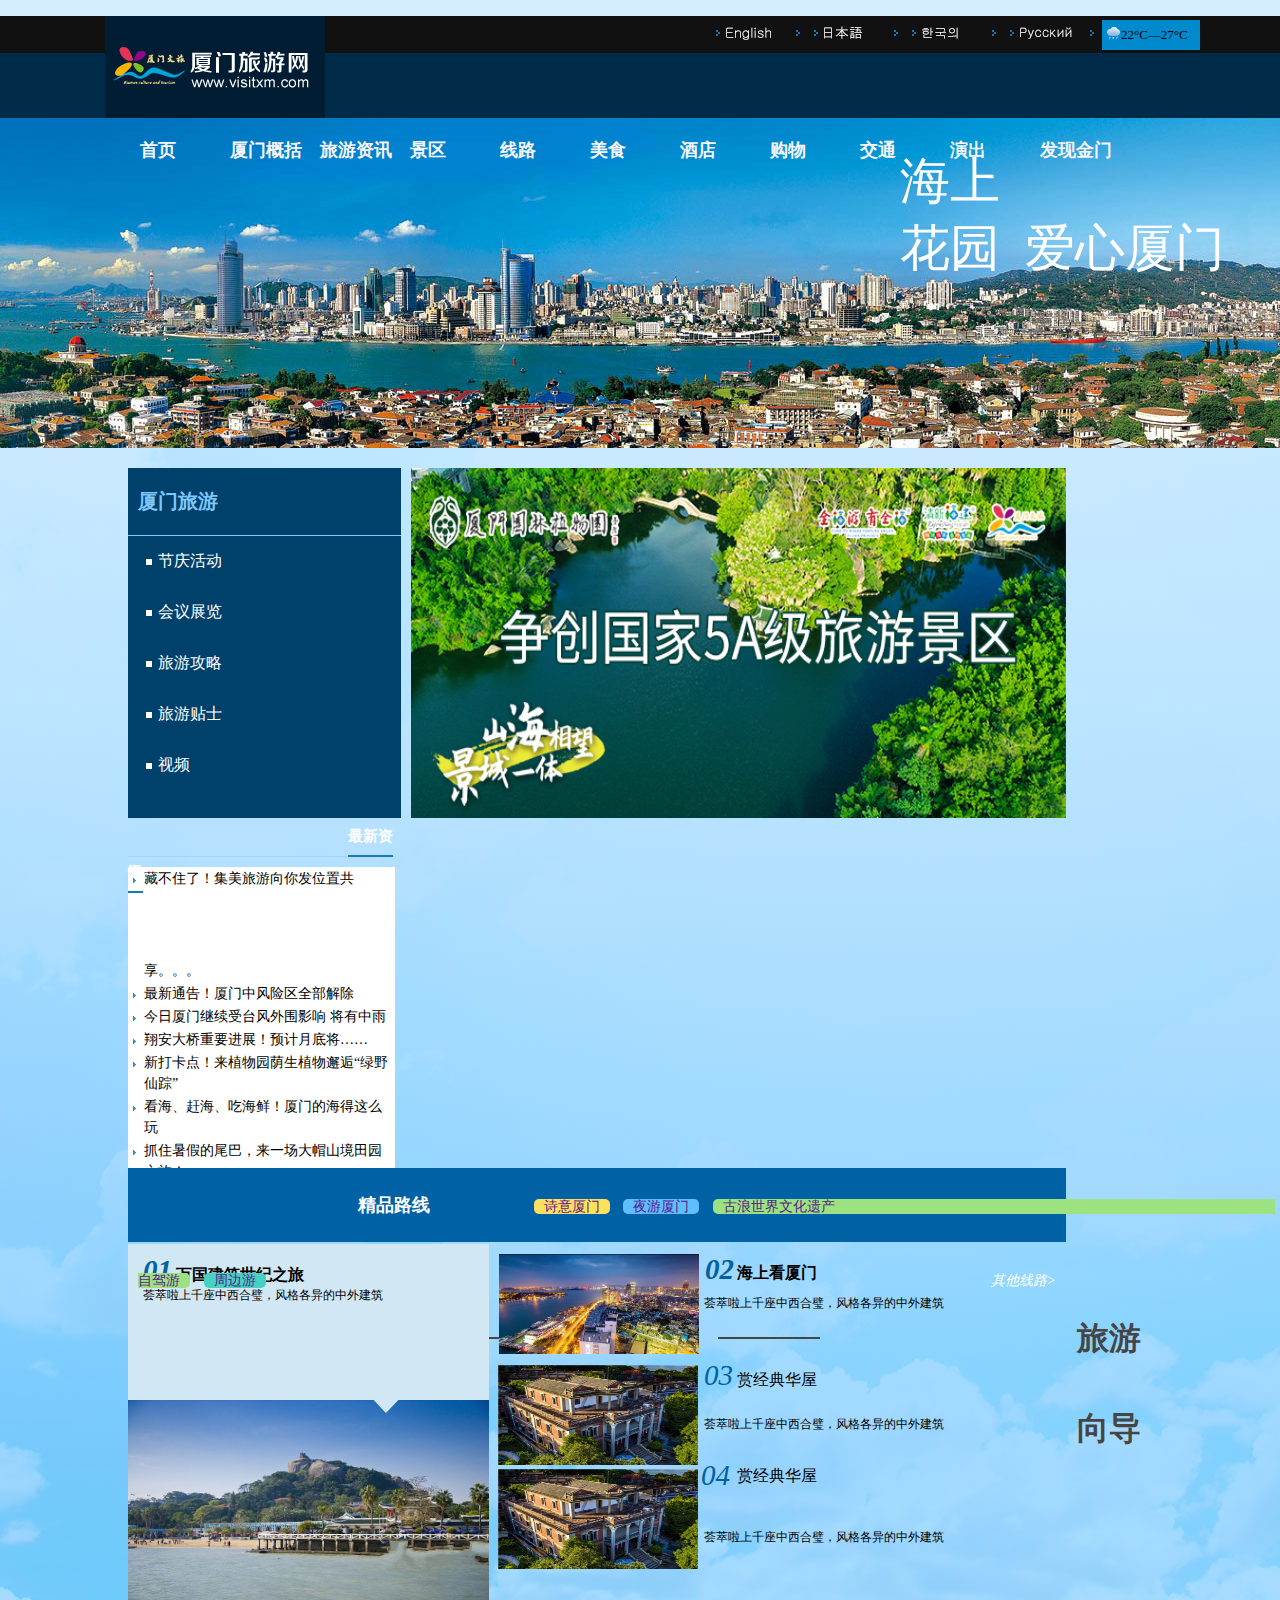
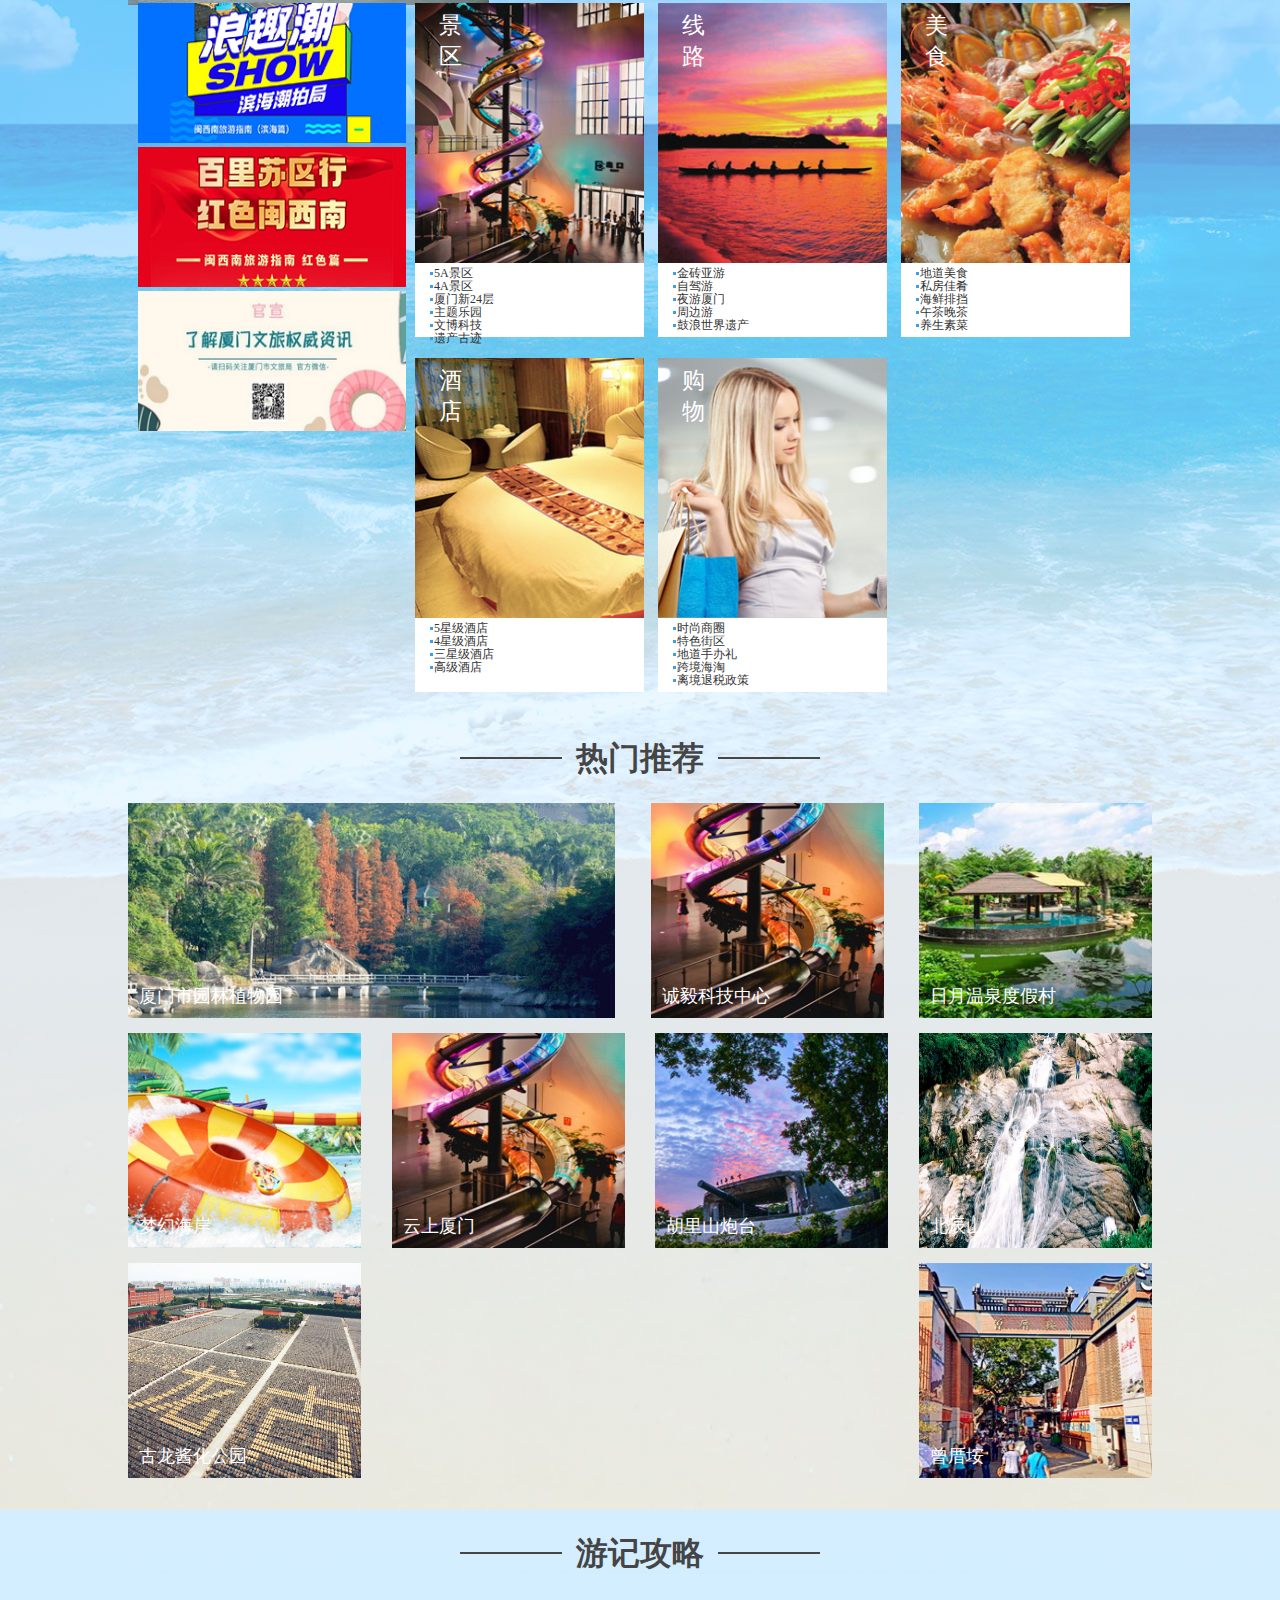
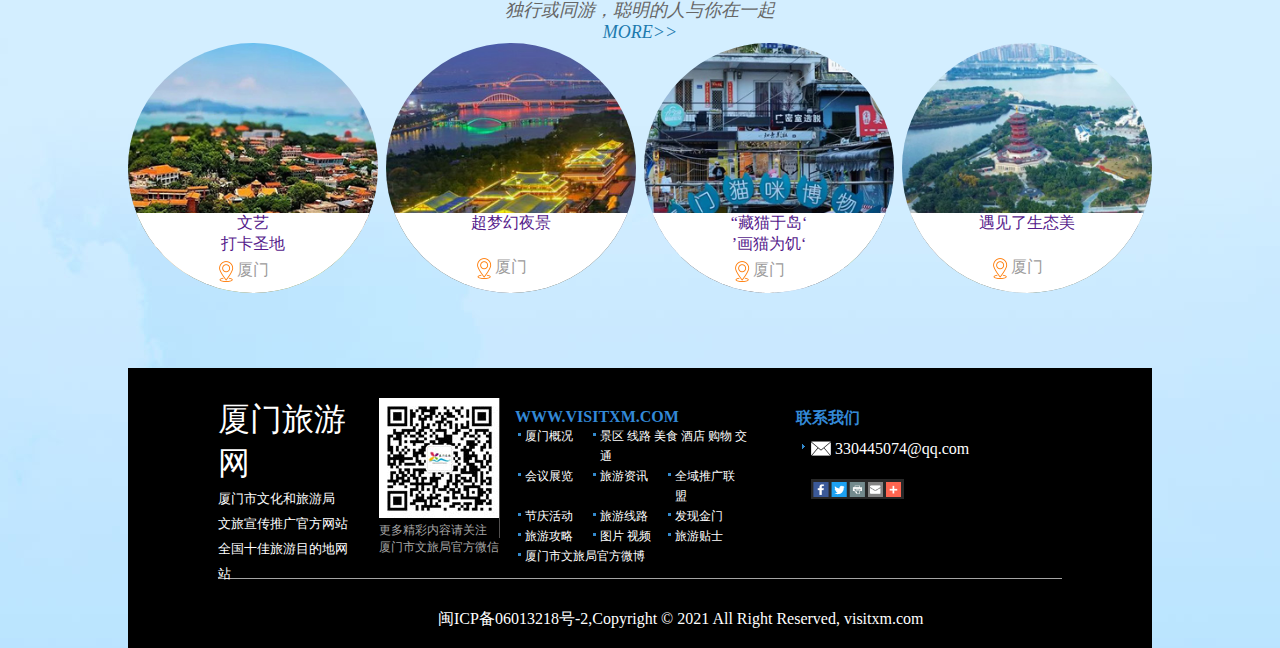
<file: index.html>
<!DOCTYPE html>
<html lang="en">
<head>
    <meta charset="UTF-8">
    <meta http-equiv="X-UA-Compatible" content="IE=edge">
    <meta name="viewport" content="width=device-width, initial-scale=1.0">
    <title>厦门旅游网{内测版}</title>
    <link rel="stylesheet" href="./css/index.css"> 
    <link rel="stylesheet" href="./css/底部.css">
</head>
<body>
 <!-- 头部部分 -->
 <div class="header">
  <img src="./img/logo.png" alt="">
    <!-- 语言部分 -->
  <div class="Language">
    <ul>
      <li></li>
      <li></li>
      <li></li>
      <li></li>
      <li> <img src="./img/b8.png" alt="" width="15px" height="15px">22°C—27°C </li>
    </ul>
  </div>
  <!-- 导航栏部分 -->
  <div class="nav">
    <ul>
      <li><a href="">首页</a></li>
      <li><a href="厦门概述.html">厦门概括</a></li>
      <li><a href="旅游资讯.html">旅游资讯</a></li>
      <li><a href="景区.html">景区</a></li>
      <li><a href="线路.html">线路</a></li>
      <li><a href="./美食.html">美食</a></li>
      <li><a href="./酒店.html">酒店</a></li>
      <li><a href="">购物</a></li>
      <li><a href="">交通</a></li>
      <li><a href="">演出</a></li>
      <li><a href="">发现金门</a></li>
    </ul> 
  </div>
 <!-- 导航下的图片 -->
  <div class="xia">
    <p>海上花园&nbsp;&nbsp;爱心厦门</p>
  </div>
 </div>
 <!-- 第二部分  -->
  <div class="arae">
    <!-- 第二部最上面的 -->
    <div class="araeone"> 
      <!-- 第二部最上面的 左边-->
      <div class="arae1">
        <h3>厦门旅游</h3>
        <ul>
          <li>节庆活动</li>
          <li>会议展览</li>
          <li>旅游攻略</li>
          <li>旅游贴士</li>
          <li>视频</li>
        </ul>
      </div>
      <!-- 第二部最上面的 中间 -->
      <div class="arae2">
      </div>
      <!-- 第二部最上面的 右边 -->
      <div class="arae3">
      <div class="zi">
        <span class="zui">最新资讯</span>
        <span class="geng">
         更多资讯
        </span>
      </div>
      <!-- 第二小部分 -->
      <ul>
        <li><a href="">藏不住了！集美旅游向你发位置共享。。。</a></li>
        <li><a href="">最新通告！厦门中风险区全部解除</a></li>
        <li><a href="">今日厦门继续受台风外围影响 将有中雨</a></li>
        <li><a href="">翔安大桥重要进展！预计月底将……</a></li>
        <li><a href="">新打卡点！来植物园荫生植物邂逅“绿野仙踪”</a></li>
        <li><a href="">看海、赶海、吃海鲜！厦门的海得这么玩</a></li>
        <li><a href="">抓住暑假的尾巴，来一场大帽山境田园之旅！</a></li>
        <li><a href="">同安新城河滩公园将全面开放</a></li>
      </ul>
      </div>
    </div>
    <!-- 第三部分 -->
    <div class="products">
      <!-- 第三部分 左边 -->
     <div class="products1">
      <!-- 左边第一部分 -->
      <div class="hint"> 
       <span class="ing"> <a href="">精品路线</a></span>
     <span class="jing"> <a href="">诗意厦门</a></span>
     <span class="jing"> <a href="">夜游厦门</a></span>
      <span class="jing"> <a href="">古浪世界文化遗产<a><span> 
     <span class="jing"> <a href="">自驾游</a></span>
     <span class="jing"> <a href="">周边游</a></span>
     <span class="p2"> <a href="">其他线路></a></span>
    </div>
    <!-- 左边第二部分 -->
    <div class="xiamian">
      <!-- 第一 -->
      <div class="xianmiam1">
       <p class="p1">
        <em>01</em>
        万国建筑世纪之旅
       </p>
       <p class="p2"> 荟萃啦上千座中西合璧，风格各异的中外建筑</p>
      </div>
      <!-- 第二 -->
    <div class="xianmiam2">
      <img src="./img/26.png" alt="" > 
    </div>
   </div>
   <!-- 第三 -->
   <div class="width">
    <img src="./img/27.jpg" alt="" width="200px" height="100px" class="p6">
  </div>
  <div class="width2">
    <p class="p9">
     <em>02</em>
     海上看厦门
    </p>
    <p class="p10"> 荟萃啦上千座中西合璧，风格各异的中外建筑</p>
    <!--  -->
      <img src="./img/28.jpg" alt="" width="200px" height="100px" class="p11">
    </div>
      <p class="p12">
       <em>03</em>
       赏经典华屋
      </p>
      <p class="p13">荟萃啦上千座中西合璧，风格各异的中外建筑 </p>
      <!--  -->
      <img src="./img/28.jpg" alt="" width="200px" height="100px" class="p16">
      <p class="p17">
        <em>04</em>
        赏经典华屋
       </p>
       <p class="p18">荟萃啦上千座中西合璧，风格各异的中外建筑 </p> 
   <!--  -->
    </div>
     <!-- 第三部分 右边 -->
     <div class="productstwo">
      <img src="./img/30.jpg" alt="" height="140px" width="268px">
      <img src="./img/31.jpg" alt="" height="140px" width="268px">
      <img src="./img/32.jpg" alt="" height="140px" width="268px">
     </div>
    </div>
    <!-- 第三部分 -->
    <div class="top3">
      <h1 class="trave">旅游向导</h1>
      <div class="jingqu">
        <div class="item">
          <span>景区</span>
          <img src="./img/40.jpg" alt="">
          <ul>
            <li>5A景区</li>
            <li>4A景区</li>
            <li>厦门新24层</li>
            <li>主题乐园</li>
            <li>文博科技</li>
            <li>遗产古迹</li>
          </ul>
        </div>
          <div class="item">
            <span>线路</span>
            <img src="./img/46.jpg" alt="">
            <ul>
              <li>金砖亚游</li>
              <li>自驾游</li>
              <li>夜游厦门</li>
              <li>周边游</li>
              <li>鼓浪世界遗产</li>
             
            </ul>
          </div>
          <div class="item">
            <span>美食</span>
            <img src="./img/47.jpg" alt="">
            <ul>
              <li>地道美食</li>
              <li>私房佳肴</li>
              <li>海鲜排挡</li>
              <li>午茶晚茶</li>
              <li>养生素菜</li>
            </ul>
          </div>
          <div class="item">
            <span>酒店</span>
            <img src="./img/48.jpg" alt="">
            <ul>
              <li>5星级酒店</li>
              <li>4星级酒店</li>
              <li>三星级酒店</li>
              <li></li>
              <li>高级酒店</li>
            </ul>
          </div>
            <div class="item">
            <span>购物</span>
            <img src="./img/49.jpg" alt="">
            <ul>
              <li>时尚商圈</li>
              <li>特色街区</li>
              <li>地道手办礼</li>
              <li>跨境海淘</li>
              <li>离境退税政策</li>
            </ul>
          </div>
          </div> 
       <!--  -->
            <div class="top5">
              <h1 class="trave">热门推荐</h1>
              <ul class="top5-5">
                <li>
                  <img src="./img/59.jpg" alt="">
                  <span>厦门市园林植物园</span>
                </li>
                <li>
                  <img src="./img/50.jpg" alt="">
                  <span>诚毅科技中心</span>
                </li>
                <li>
                  <img src="./img/51.jpg" alt="">
                  <span>日月温泉度假村</span>
                </li>
                <li>
                  <img src="./img/52.jpg" alt="">
                  <span>梦幻海岸</span>
                </li>
                <li>
                  <img src="./img/50.jpg" alt="">
                  <span>云上厦门</span>
                </li>
                <li>
                  <img src="./img/54.jpg" alt="">
                  <span>胡里山炮台</span>
                </li>
                <li>
                  <img src="./img/61.jpg" alt="">
                  <span>北辰山</span>
                </li>
                <li>
                  <img src="./img/720e5bcb-6148-4c22-b4f7-d801190098d2.jpg" alt="">
                  <span>古龙酱化公园</span>
                </li>
                <li>
                  <img src="./img/z3d.jpg" alt="">
                  <span>曾厝垵</span>
                </li>
              </ul>
            </div>
            <!--  -->
            <div class="top6">
              <h1 class="trave">游记攻略</h1>
              <p>
                独行或同游，聪明的人与你在一起<br>
                <a href="">MORE>></a>
              </p>
              <div class="box">
                <div class="p50">
                <img src="./img/strategy_p36.jpg" alt="">
                <div class="p51">
                  <a href="">文艺<br> 打卡圣地</a>
                  <div class="card">
                    厦门
                  </div>
                </div>
              </div>
              <div class="p50">
                <img src="./img/strategy_p12.jpg" alt="">
                <div class="p51">
                  <a href="">超梦幻夜景</a><br><br>
                  <div class="card">
                    厦门
                  </div>
                </div>
              </div>
              <div class="p50">
                <img src="./img/strategy_p37.jpg" alt="">
                <div class="p51">
                  <a href="">“藏猫于岛‘<br>
                    ’画猫为饥‘
                  </a>
                  <div class="card">
                    厦门
                  </div>
                </div>
              </div>
              <div class="p50">
                <img src="./img/strategy_p38.jpg" alt="">
                <div class="p51">
                  <a href="">遇见了生态美</a><br><br>
                  <div class="card">
                    厦门
                  </div>
                </div>
              </div>
            </div>
            </div>

            <!-- 底部部分 -->
            <div class="font">
            <!-- 底上 -->
            <div class="fonttop">
              <!-- 左边 -->
              <div class="fonttop1">
                <div class="fonttop1-1">
                  <h1>厦门旅游网</h1>
                  <p>厦门市文化和旅游局</p>
                  <p>文旅宣传推广官方网站</p>
                  <p>全国十佳旅游目的地网站</p>
                </div>
                <div class="fonttop1-2">
                  <img src="./img/qrcode.jpg" alt="">
                  <p>更多精彩内容请关注</p>
                  <p>厦门市文旅局官方微信</p>
                </div>
              </div>
              <!-- 中间 -->
              <div class="fonttop2">
                <h3>WWW.VISITXM.COM</h3>
                <ul>
                  <li>厦门概况</li>
               <li>景区 线路 美食 酒店 购物 交通</li>
               <li>会议展览</li>
               <li>旅游资讯</li>
               <li>全域推广联盟</li>
               <li>节庆活动</li>
               <li>旅游线路</li>
               <li>发现金门</li>
               <li>旅游攻略</li>
               <li>图片 视频</li>
               <li>旅游贴士</li>
               <li>厦门市文旅局官方微博</li>
              </ul>
               
              </div>
              <!-- 右边 -->
              <div class="fonttop3">
                <h3>联系我们</h3>
                <ul>
                  <li><img src="./img/ico_mail.png" alt="" >330445074@qq.com</li>
                  <li><img src="./img/100.png" alt=""></li>
                </ul>
              </div>
            </div>
            <!-- 下面 -->
                <p><span>闽ICP备06013218号-2,Copyright © 2021 All Right  Reserved, visitxm.com</span></p>
            </div>
            
</body>
</html>
</file>
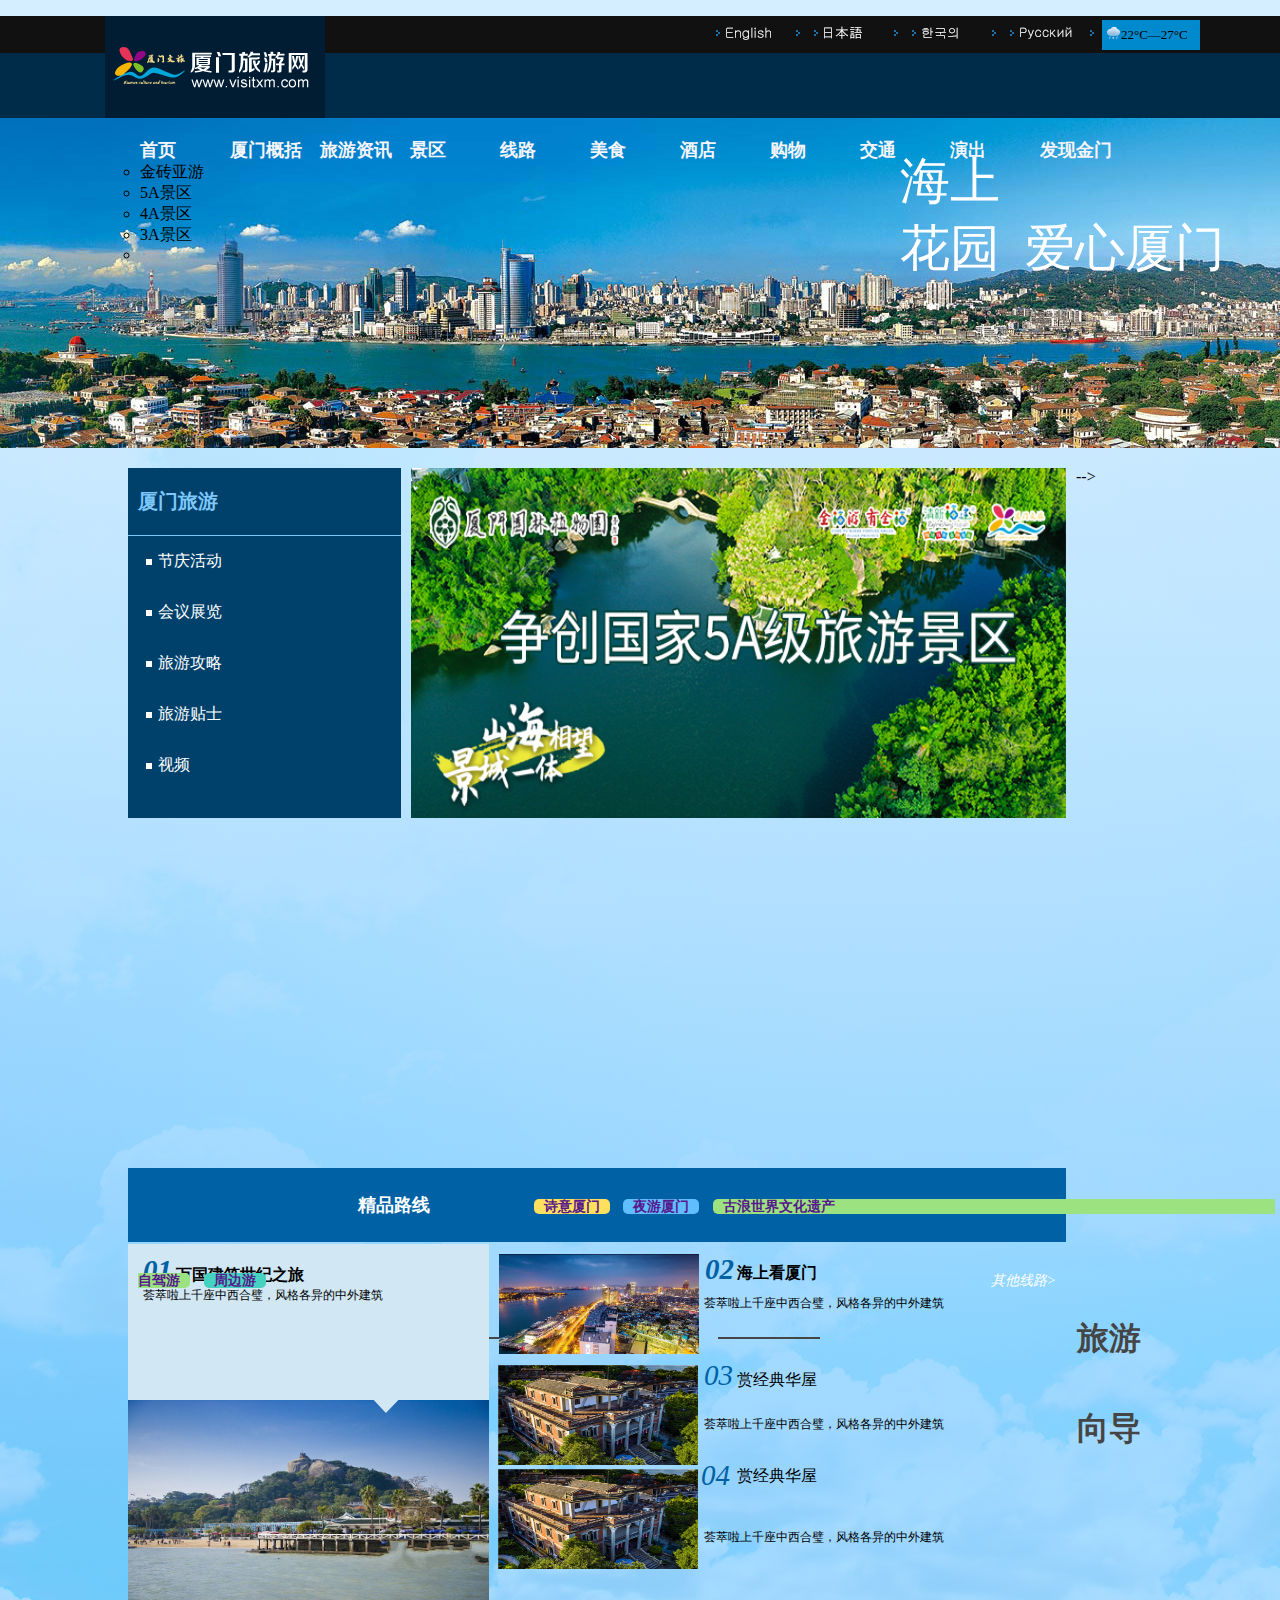
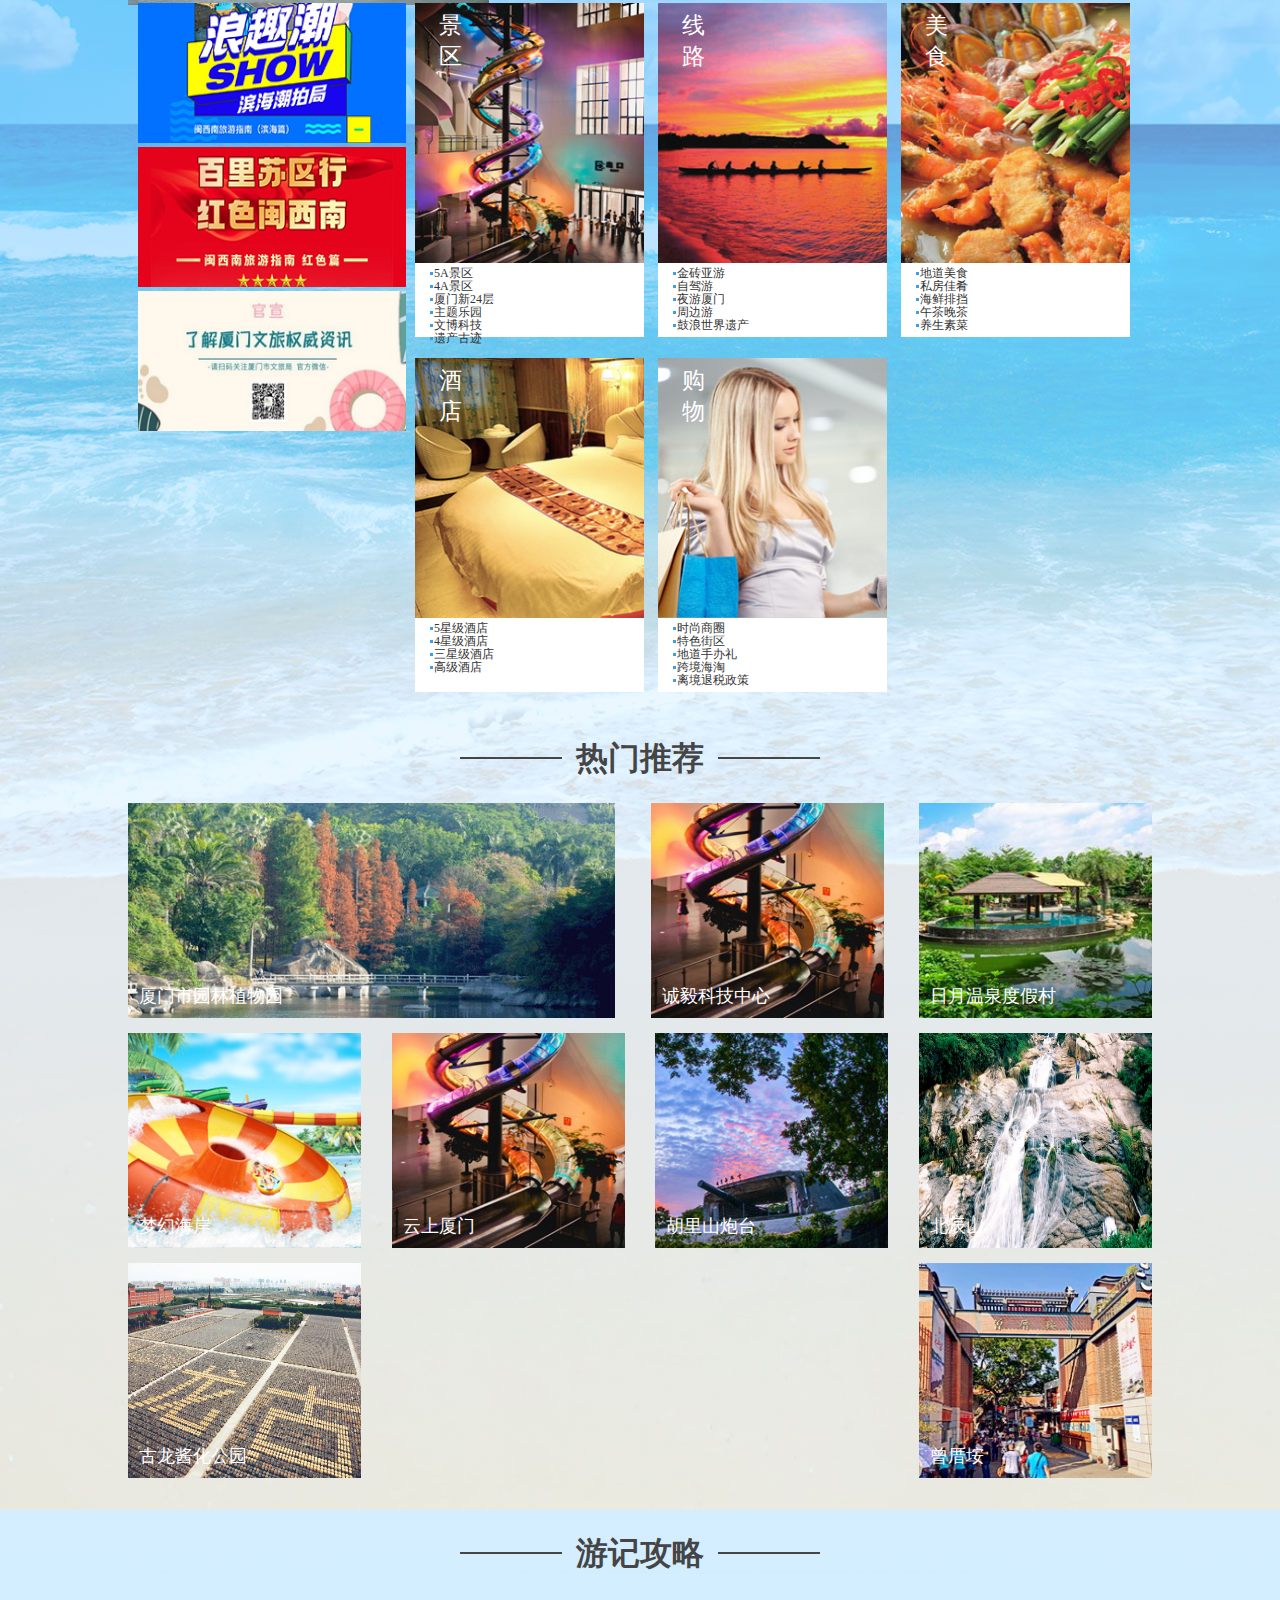
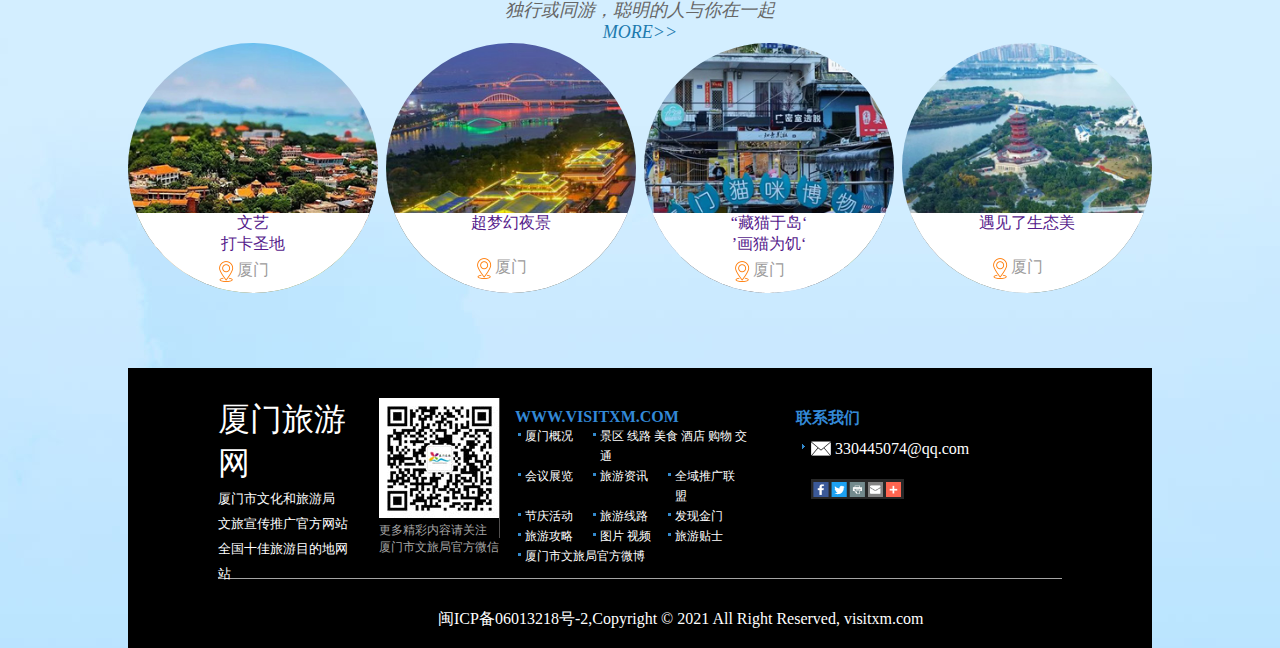
<file: 1.html>
<!DOCTYPE html>
<html lang="en">
<head>
    <meta charset="UTF-8">
    <meta http-equiv="X-UA-Compatible" content="IE=edge">
    <meta name="viewport" content="width=device-width, initial-scale=1.0">
    <title>厦门旅游网{内测版}</title>
    <link rel="stylesheet" href="./css/1.css"> 
    <link rel="stylesheet" href="./css/底部.css">
</head>
<body>
 <!-- 头部部分 -->
 <div class="header">
  <img src="./img/logo.png" alt="">
    <!-- 语言部分 -->
  <div class="Language">
    <ul>
      <li></li>
      <li></li>
      <li></li>
      <li></li>
      <li> <img src="./img/b8.png" alt="" width="15px" height="15px">22°C—27°C </li>
    </ul>
  </div>
  <!-- 导航栏部分 -->
  <div class="nav">
    <ul>
      <li><a href="">首页</a>
        <ul class="list-1">
            <li>金砖亚游</li>
            <li>5A景区</li>
            <li>4A景区</li>
            <li>3A景区</li>
            <li></li>
        </ul>
    </li>
      <li><a href="厦门概述.html">厦门概括</a></li>
      <li><a href="旅游资讯.html">旅游资讯</a></li>
      <li><a href="">景区</a></li>
      <li><a href="">线路</a></li>
      <li><a href="">美食</a></li>
      <li><a href="">酒店</a></li>
      <li><a href="">购物</a></li>
      <li><a href="">交通</a></li>
      <li><a href="">演出</a></li>
      <li><a href="">发现金门</a></li>
    </ul> 
  </div>
 <!-- 导航下的图片 -->
  <div class="xia">
    <p>海上花园&nbsp;&nbsp;爱心厦门</p>
  </div>
 </div>
 <!-- 第二部分  -->
  <div class="arae">
    <!-- 第二部最上面的 -->
    <div class="araeone"> 
      <!-- 第二部最上面的 左边-->
      <div class="arae1">
        <h3>厦门旅游</h3>
        <ul>
          <li>节庆活动</li>
          <li>会议展览</li>
          <li>旅游攻略</li>
          <li>旅游贴士</li>
          <li>视频</li>
        </ul>
      </div>
      <!-- 第二部最上面的 中间 -->
      <div class="arae2">
      </div>
      <!-- 第二部最上面的 右边 -->
      <div class="arae3">
      <!-- <div class="zi">
        <span class="zui">最新资讯</span>
        <span class="geng">
         更多资讯
        </span>
      </div>
      <!-- 第二小部分 -->
      <!-- <ul>
        <li><a href="">藏不住了！集美旅游向你发位置共享。。。</a></li>
        <li><a href="">最新通告！厦门中风险区全部解除</a></li>
        <li><a href="">今日厦门继续受台风外围影响 将有中雨</a></li>
        <li><a href="">翔安大桥重要进展！预计月底将……</a></li>
        <li><a href="">新打卡点！来植物园荫生植物邂逅“绿野仙踪”</a></li>
        <li><a href="">看海、赶海、吃海鲜！厦门的海得这么玩</a></li>
        <li><a href="">抓住暑假的尾巴，来一场大帽山境田园之旅！</a></li>
        <li><a href="">同安新城河滩公园将全面开放</a></li>
      </ul> -->
      </div> -->
    </div>
    <!-- 第三部分 -->
    <div class="products">
      <!-- 第三部分 左边 -->
     <div class="products1">
      <!-- 左边第一部分 -->
      <div class="hint"> 
       <span class="ing"> <a href="">精品路线</a></span>
     <span class="jing"> <a href="">诗意厦门</a></span>
     <span class="jing"> <a href="">夜游厦门</a></span>
      <span class="jing"> <a href="">古浪世界文化遗产<a><span> 
     <span class="jing"> <a href="">自驾游</a></span>
     <span class="jing"> <a href="">周边游</a></span>
     <span class="p2"> <a href="">其他线路></a></span>
    </div>
    <!-- 左边第二部分 -->
    <div class="xiamian">
      <!-- 第一 -->
      <div class="xianmiam1">
       <p class="p1">
        <em>01</em>
        万国建筑世纪之旅
       </p>
       <p class="p2"> 荟萃啦上千座中西合璧，风格各异的中外建筑</p>
      </div>
      <!-- 第二 -->
    <div class="xianmiam2">
      <img src="./img/26.png" alt="" > 
    </div>
   </div>
   <!-- 第三 -->
   <div class="width">
    <img src="./img/27.jpg" alt="" width="200px" height="100px" class="p6">
  </div>
  <div class="width2">
    <p class="p9">
     <em>02</em>
     海上看厦门
    </p>
    <p class="p10"> 荟萃啦上千座中西合璧，风格各异的中外建筑</p>
    <!--  -->
      <img src="./img/28.jpg" alt="" width="200px" height="100px" class="p11">
    </div>
      <p class="p12">
       <em>03</em>
       赏经典华屋
      </p>
      <p class="p13">荟萃啦上千座中西合璧，风格各异的中外建筑 </p>
      <!--  -->
      <img src="./img/28.jpg" alt="" width="200px" height="100px" class="p16">
      <p class="p17">
        <em>04</em>
        赏经典华屋
       </p>
       <p class="p18">荟萃啦上千座中西合璧，风格各异的中外建筑 </p> 
   <!--  -->
    </div>
     <!-- 第三部分 右边 -->
     <div class="productstwo">
      <img src="./img/30.jpg" alt="" height="140px" width="268px">
      <img src="./img/31.jpg" alt="" height="140px" width="268px">
      <img src="./img/32.jpg" alt="" height="140px" width="268px">
     </div>
    </div>
    <!-- 第三部分 -->
    <div class="top3">
      <h1 class="trave">旅游向导</h1>
      <div class="jingqu">
        <div class="item">
          <span>景区</span>
          <img src="./img/40.jpg" alt="">
          <ul>
            <li>5A景区</li>
            <li>4A景区</li>
            <li>厦门新24层</li>
            <li>主题乐园</li>
            <li>文博科技</li>
            <li>遗产古迹</li>
          </ul>
        </div>
          <div class="item">
            <span>线路</span>
            <img src="./img/46.jpg" alt="">
            <ul>
              <li>金砖亚游</li>
              <li>自驾游</li>
              <li>夜游厦门</li>
              <li>周边游</li>
              <li>鼓浪世界遗产</li>
             
            </ul>
          </div>
          <div class="item">
            <span>美食</span>
            <img src="./img/47.jpg" alt="">
            <ul>
              <li>地道美食</li>
              <li>私房佳肴</li>
              <li>海鲜排挡</li>
              <li>午茶晚茶</li>
              <li>养生素菜</li>
            </ul>
          </div>
          <div class="item">
            <span>酒店</span>
            <img src="./img/48.jpg" alt="">
            <ul>
              <li>5星级酒店</li>
              <li>4星级酒店</li>
              <li>三星级酒店</li>
              <li></li>
              <li>高级酒店</li>
            </ul>
          </div>
            <div class="item">
            <span>购物</span>
            <img src="./img/49.jpg" alt="">
            <ul>
              <li>时尚商圈</li>
              <li>特色街区</li>
              <li>地道手办礼</li>
              <li>跨境海淘</li>
              <li>离境退税政策</li>
            </ul>
          </div>
          </div> 
       <!--  -->
            <div class="top5">
              <h1 class="trave">热门推荐</h1>
              <ul class="top5-5">
                <li>
                  <img src="./img/59.jpg" alt="">
                  <span>厦门市园林植物园</span>
                </li>
                <li>
                  <img src="./img/50.jpg" alt="">
                  <span>诚毅科技中心</span>
                </li>
                <li>
                  <img src="./img/51.jpg" alt="">
                  <span>日月温泉度假村</span>
                </li>
                <li>
                  <img src="./img/52.jpg" alt="">
                  <span>梦幻海岸</span>
                </li>
                <li>
                  <img src="./img/50.jpg" alt="">
                  <span>云上厦门</span>
                </li>
                <li>
                  <img src="./img/54.jpg" alt="">
                  <span>胡里山炮台</span>
                </li>
                <li>
                  <img src="./img/61.jpg" alt="">
                  <span>北辰山</span>
                </li>
                <li>
                  <img src="./img/720e5bcb-6148-4c22-b4f7-d801190098d2.jpg" alt="">
                  <span>古龙酱化公园</span>
                </li>
                <li>
                  <img src="./img/z3d.jpg" alt="">
                  <span>曾厝垵</span>
                </li>
              </ul>
            </div>
            <!--  -->
            <div class="top6">
              <h1 class="trave">游记攻略</h1>
              <p>
                独行或同游，聪明的人与你在一起<br>
                <a href="">MORE>></a>
              </p>
              <div class="box">
                <div class="p50">
                <img src="./img/strategy_p36.jpg" alt="">
                <div class="p51">
                  <a href="">文艺<br> 打卡圣地</a>
                  <div class="card">
                    厦门
                  </div>
                </div>
              </div>
              <div class="p50">
                <img src="./img/strategy_p12.jpg" alt="">
                <div class="p51">
                  <a href="">超梦幻夜景</a><br><br>
                  <div class="card">
                    厦门
                  </div>
                </div>
              </div>
              <div class="p50">
                <img src="./img/strategy_p37.jpg" alt="">
                <div class="p51">
                  <a href="">“藏猫于岛‘<br>
                    ’画猫为饥‘
                  </a>
                  <div class="card">
                    厦门
                  </div>
                </div>
              </div>
              <div class="p50">
                <img src="./img/strategy_p38.jpg" alt="">
                <div class="p51">
                  <a href="">遇见了生态美</a><br><br>
                  <div class="card">
                    厦门
                  </div>
                </div>
              </div>
            </div>
            </div>

            <!-- 底部部分 -->
            <div class="font">
            <!-- 底上 -->
            <div class="fonttop">
              <!-- 左边 -->
              <div class="fonttop1">
                <div class="fonttop1-1">
                  <h1>厦门旅游网</h1>
                  <p>厦门市文化和旅游局</p>
                  <p>文旅宣传推广官方网站</p>
                  <p>全国十佳旅游目的地网站</p>
                </div>
                <div class="fonttop1-2">
                  <img src="./img/qrcode.jpg" alt="">
                  <p>更多精彩内容请关注</p>
                  <p>厦门市文旅局官方微信</p>
                </div>
              </div>
              <!-- 中间 -->
              <div class="fonttop2">
                <h3>WWW.VISITXM.COM</h3>
                <ul>
                  <li>厦门概况</li>
               <li>景区 线路 美食 酒店 购物 交通</li>
               <li>会议展览</li>
               <li>旅游资讯</li>
               <li>全域推广联盟</li>
               <li>节庆活动</li>
               <li>旅游线路</li>
               <li>发现金门</li>
               <li>旅游攻略</li>
               <li>图片 视频</li>
               <li>旅游贴士</li>
               <li>厦门市文旅局官方微博</li>
              </ul>
               
              </div>
              <!-- 右边 -->
              <div class="fonttop3">
                <h3>联系我们</h3>
                <ul>
                  <li><img src="./img/ico_mail.png" alt="" >330445074@qq.com</li>
                  <li><img src="./img/100.png" alt=""></li>
                </ul>
              </div>
            </div>
            <!-- 下面 -->
                <p><span>闽ICP备06013218号-2,Copyright © 2021 All Right  Reserved, visitxm.com</span></p>
            </div>
            
</body>
</html>
</file>
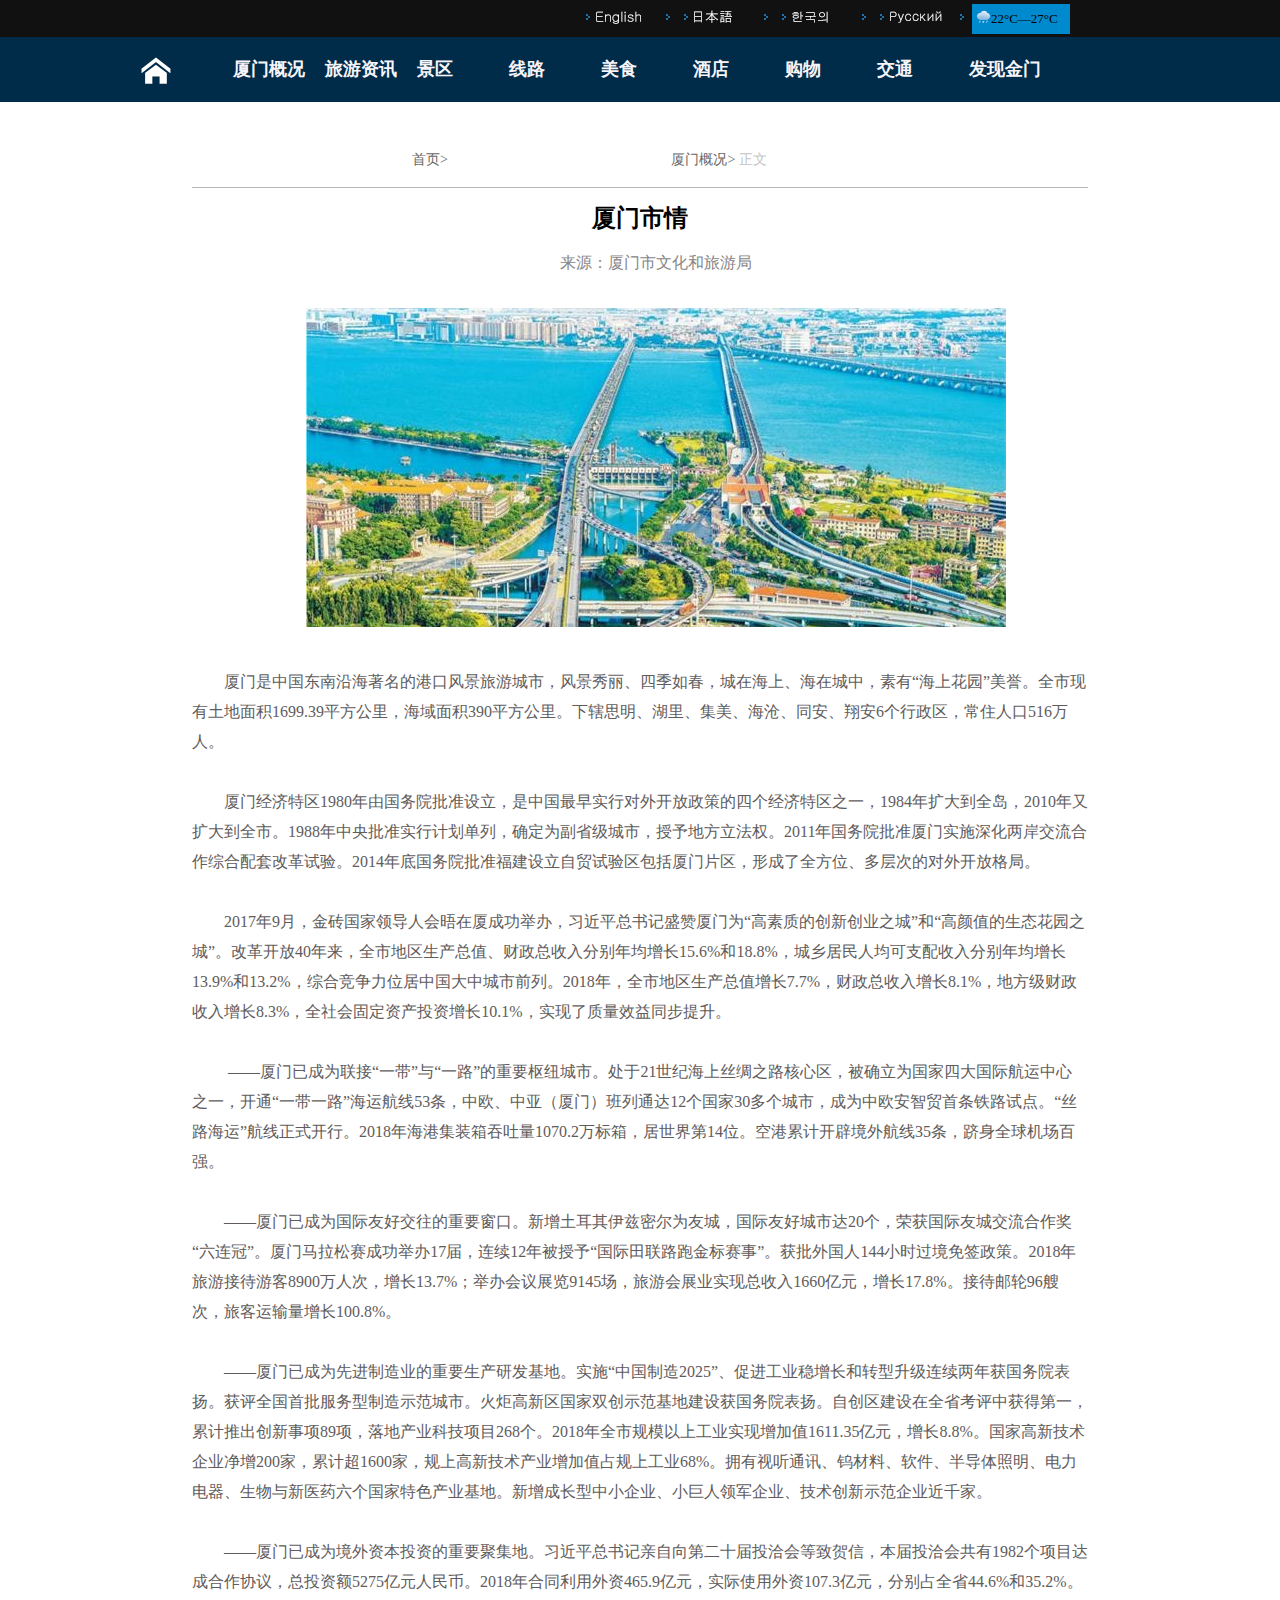
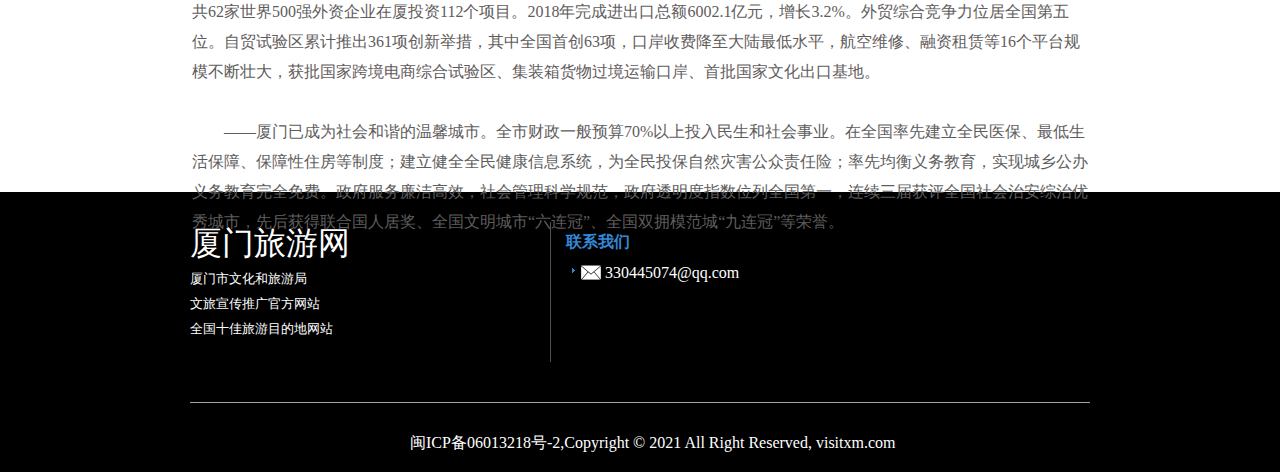
<file: 厦门概述.html>
<!DOCTYPE html>
<html lang="en">
<head>
    <meta charset="UTF-8">
    <meta http-equiv="X-UA-Compatible" content="IE=edge">
    <meta name="viewport" content="width=device-width, initial-scale=1.0">
    <title>Document</title>
    <link rel="stylesheet" href="./css/概括.css">
</head>
<body>
   <!-- 头部部分 -->
 <div class="header">
      <!-- 语言部分 -->
    <div class="Language">
      <ul>
        <li></li>
        <li></li>
        <li></li>
        <li></li>
        <li> <img src="./img/b8.png" alt="" width="15px" height="15px">22°C—27°C </li>
      </ul>
    </div>
    <!-- 导航栏部分 -->
    <div class="nav">
      <ul>
        <li><a href="index.html"><img src="./img/home.png" alt=""></a></li>
        <li><a href="厦门概述.html">厦门概况</a></li>
        <li><a href="旅游资讯.html">旅游资讯</a></li>
        <li><a href="./景区.html">景区</a></li>
        <li><a href="./线路.html">线路</a></li>
        <li><a href="./美食.html">美食</a></li>
        <li><a href="./酒店.html">酒店</a></li>
        <li><a href="购物.html">购物</a></li>
        <li><a href="">交通</a></li>
        <li><a href="">发现金门</a></li>
      </ul> 
    </div>
    <div class="top2">
        <div class="p24">
            <span>首页></span>
            <span>厦门概况></span>
            正文
        </div>
        <div class="wen">
            <h1>厦门市情</h1>
            <p class="lai">来源：厦门市文化和旅游局</p>
            <p class="img"><img src="./img/xndf.jpg" alt=""></p>
            <p>   厦门是中国东南沿海著名的港口风景旅游城市，风景秀丽、四季如春，城在海上、海在城中，素有“海上花园”美誉。全市现有土地面积1699.39平方公里，海域面积390平方公里。下辖思明、湖里、集美、海沧、同安、翔安6个行政区，常住人口516万人。</p>
            <p>  厦门经济特区1980年由国务院批准设立，是中国最早实行对外开放政策的四个经济特区之一，1984年扩大到全岛，2010年又扩大到全市。1988年中央批准实行计划单列，确定为副省级城市，授予地方立法权。2011年国务院批准厦门实施深化两岸交流合作综合配套改革试验。2014年底国务院批准福建设立自贸试验区包括厦门片区，形成了全方位、多层次的对外开放格局。
            </p>
            <p>  2017年9月，金砖国家领导人会晤在厦成功举办，习近平总书记盛赞厦门为“高素质的创新创业之城”和“高颜值的生态花园之城”。改革开放40年来，全市地区生产总值、财政总收入分别年均增长15.6%和18.8%，城乡居民人均可支配收入分别年均增长13.9%和13.2%，综合竞争力位居中国大中城市前列。2018年，全市地区生产总值增长7.7%，财政总收入增长8.1%，地方级财政收入增长8.3%，全社会固定资产投资增长10.1%，实现了质量效益同步提升。</p>
            <p>    ——厦门已成为联接“一带”与“一路”的重要枢纽城市。处于21世纪海上丝绸之路核心区，被确立为国家四大国际航运中心之一，开通“一带一路”海运航线53条，中欧、中亚（厦门）班列通达12个国家30多个城市，成为中欧安智贸首条铁路试点。“丝路海运”航线正式开行。2018年海港集装箱吞吐量1070.2万标箱，居世界第14位。空港累计开辟境外航线35条，跻身全球机场百强。</p>
            <p> ——厦门已成为国际友好交往的重要窗口。新增土耳其伊兹密尔为友城，国际友好城市达20个，荣获国际友城交流合作奖“六连冠”。厦门马拉松赛成功举办17届，连续12年被授予“国际田联路跑金标赛事”。获批外国人144小时过境免签政策。2018年旅游接待游客8900万人次，增长13.7%；举办会议展览9145场，旅游会展业实现总收入1660亿元，增长17.8%。接待邮轮96艘次，旅客运输量增长100.8%。</p>
            <p>
                ——厦门已成为先进制造业的重要生产研发基地。实施“中国制造2025”、促进工业稳增长和转型升级连续两年获国务院表扬。获评全国首批服务型制造示范城市。火炬高新区国家双创示范基地建设获国务院表扬。自创区建设在全省考评中获得第一，累计推出创新事项89项，落地产业科技项目268个。2018年全市规模以上工业实现增加值1611.35亿元，增长8.8%。国家高新技术企业净增200家，累计超1600家，规上高新技术产业增加值占规上工业68%。拥有视听通讯、钨材料、软件、半导体照明、电力电器、生物与新医药六个国家特色产业基地。新增成长型中小企业、小巨人领军企业、技术创新示范企业近千家。</p>
                <p>
                    ——厦门已成为境外资本投资的重要聚集地。习近平总书记亲自向第二十届投洽会等致贺信，本届投洽会共有1982个项目达成合作协议，总投资额5275亿元人民币。2018年合同利用外资465.9亿元，实际使用外资107.3亿元，分别占全省44.6%和35.2%。共62家世界500强外资企业在厦投资112个项目。2018年完成进出口总额6002.1亿元，增长3.2%。外贸综合竞争力位居全国第五位。自贸试验区累计推出361项创新举措，其中全国首创63项，口岸收费降至大陆最低水平，航空维修、融资租赁等16个平台规模不断壮大，获批国家跨境电商综合试验区、集装箱货物过境运输口岸、首批国家文化出口基地。</p>
                    <p>
                        ——厦门已成为社会和谐的温馨城市。全市财政一般预算70%以上投入民生和社会事业。在全国率先建立全民医保、最低生活保障、保障性住房等制度；建立健全全民健康信息系统，为全民投保自然灾害公众责任险；率先均衡义务教育，实现城乡公办义务教育完全免费。政府服务廉洁高效，社会管理科学规范，政府透明度指数位列全国第一，连续三届获评全国社会治安综治优秀城市，先后获得联合国人居奖、全国文明城市“六连冠”、全国双拥模范城“九连冠”等荣誉。</p>
        </div>
    </div>
    <!-- 底部部分 -->
    <div class="font">
        <!-- 底上 -->
        <div class="fonttop">
          <!-- 左边 -->
          <div class="fonttop1">
            <div class="fonttop1-1">
              <h1>厦门旅游网</h1>
              <p>厦门市文化和旅游局</p>
              <p>文旅宣传推广官方网站</p>
              <p>全国十佳旅游目的地网站</p>
            </div>
            <div class="fonttop1-2">
            
            </div>
          </div>
         
          <div class="fonttop3">
            <h3>联系我们</h3>
            <ul>
              <li><img src="./img/ico_mail.png" alt="" >330445074@qq.com</li>
             
            </ul>
          </div>
        </div>
        <!-- 下面 -->
            <p><span>闽ICP备06013218号-2,Copyright © 2021 All Right  Reserved, visitxm.com</span></p>
        </div>
</body>
</html>
</file>
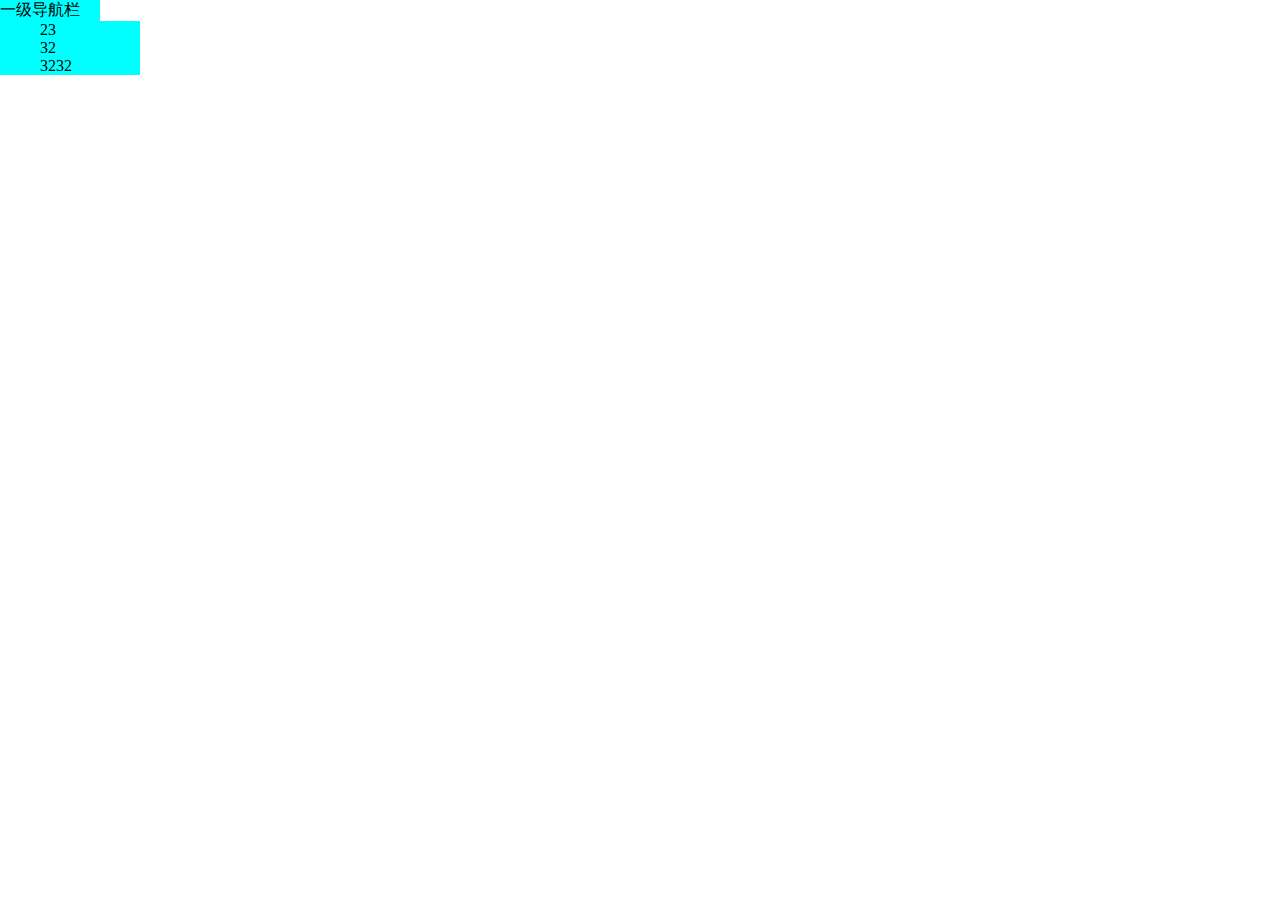
<file: 导航栏.html>
<!DOCTYPE html>
<html lang="en">
<head>
    <meta charset="UTF-8">
    <meta http-equiv="X-UA-Compatible" content="IE=edge">
    <meta name="viewport" content="width=device-width, initial-scale=1.0">
    <title>Document</title>
    <style>
        *{
            margin: 0;
            padding: 0;
        }
       .list li{
        list-style: none;
       }
       .list>li{
        background-color: aqua;
        width: 100px;
       }
       .list li ul{
        display: none;
       }
       .list li:hover ul{
        display: block;
       }
.list li ul>li:hover{
    text-indent: 1px;
}
.list li ul>li{
    background-color: aqua;
   width: 100px;
   margin-left: 40px;
}
    </style>
</head>
<body>
    <ul class="list">
        <li>一级导航栏
            <ul>
                <li>23</li>
                <li>32</li>
                <li>3232</li>
            </ul>
        </li>
        
    </ul>
</body>
</html>
</file>
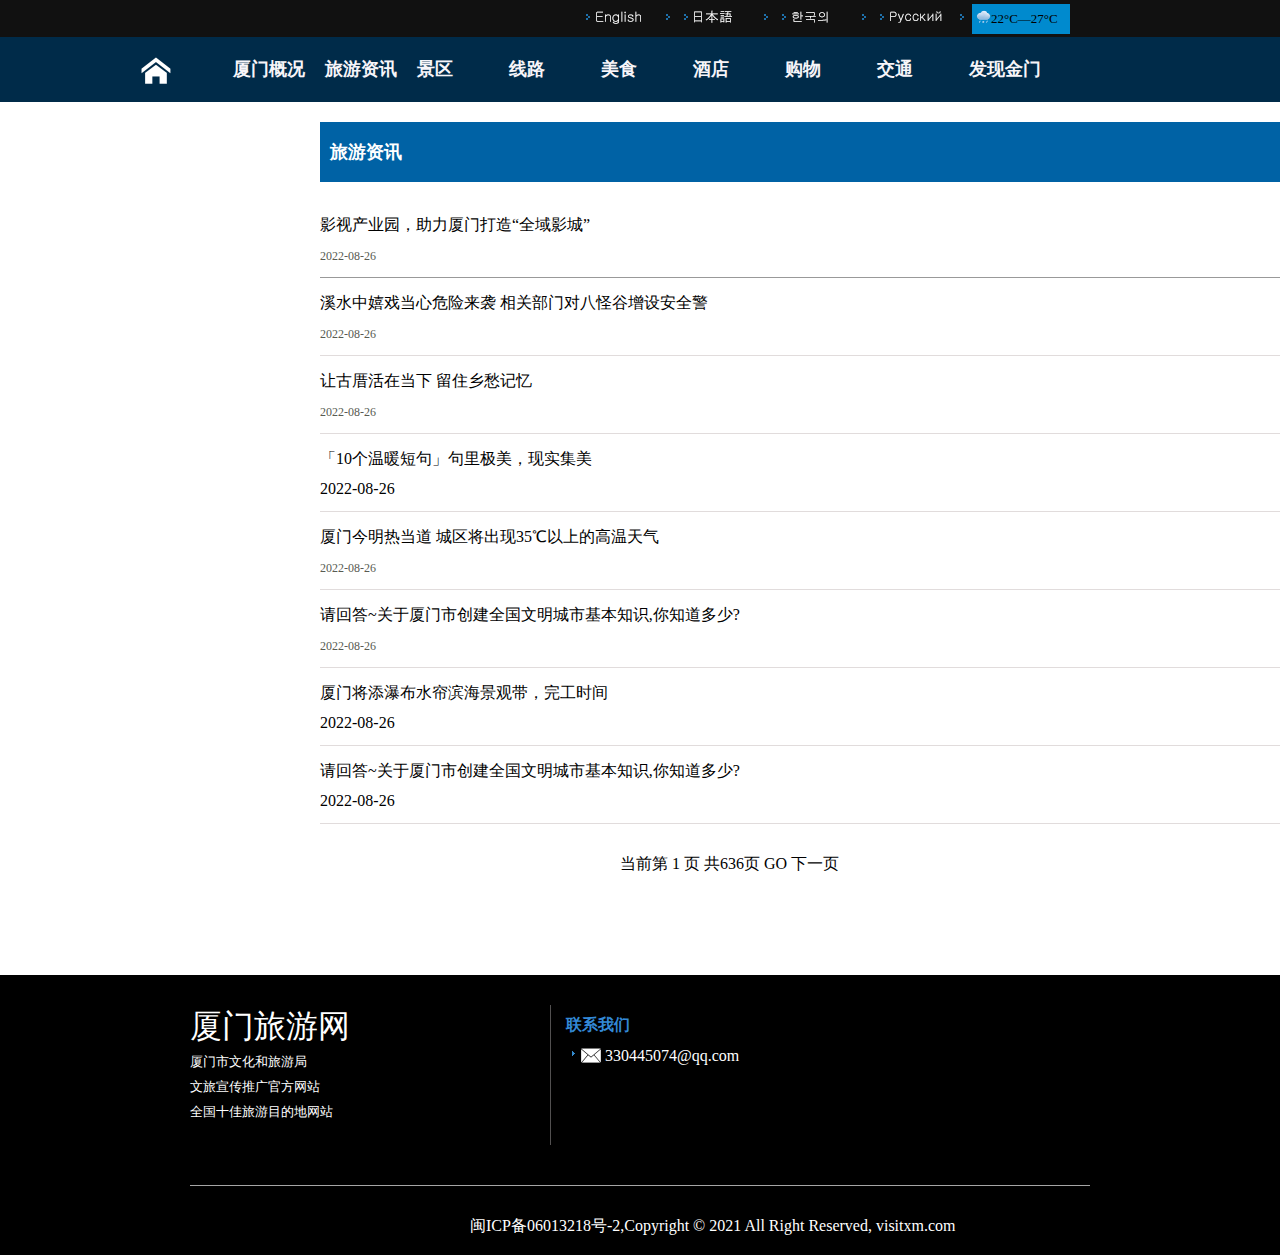
<file: 旅游资讯.html>
<!DOCTYPE html>
<html lang="en">
<head>
    <meta charset="UTF-8">
    <meta http-equiv="X-UA-Compatible" content="IE=edge">
    <meta name="viewport" content="width=device-width, initial-scale=1.0">
    <title>Document</title>
    <link rel="stylesheet" href="./css/旅游资讯.css">
</head>
<body>
    <!-- 头部部分 -->
 <div class="header">
    <!-- 语言部分 -->
  <div class="Language">
    <ul>
      <li></li>
      <li></li>
      <li></li>
      <li></li>
      <li> <img src="./img/b8.png" alt="" width="15px" height="15px">22°C—27°C </li>
    </ul>
  </div>
  <!-- 导航栏部分 -->
  <div class="nav">
    <ul>
      <li><a href="index.html"><img src="./img/home.png" alt=""></a></li>
      <li><a href="厦门概述.html">厦门概况</a></li>
      <li><a href="旅游资讯.html">旅游资讯</a></li>
      <li><a href="景区.html">景区</a></li>
      <li><a href="线路.html">线路</a></li>
      <li><a href="美食.html">美食</a></li>
      <li><a href="酒店.html">酒店</a></li>
      <li><a href="购物.html">购物</a></li>
      <li><a href="">交通</a></li>
      <li><a href="">发现金门</a></li>
    </ul> 
  </div>
  <div class="top2">
    <div class="top2-1">
        <p>旅游资讯</p><br>
        <p>影视产业园，助力厦门打造“全域影城”<br><span>2022-08-26</span></p>
        <p>溪水中嬉戏当心危险来袭 相关部门对八怪谷增设安全警<br><span>2022-08-26</span></p>
        <p>让古厝活在当下 留住乡愁记忆<br><span>2022-08-26 </span></p>
        <p>「10个温暖短句」句里极美，现实集美<br><span></span>2022-08-26</p>
        <p>厦门今明热当道 城区将出现35℃以上的高温天气<br><span>2022-08-26 </span></p>
        <p>请回答~关于厦门市创建全国文明城市基本知识,你知道多少?<br><span>2022-08-26 </span></p>
        <p>厦门将添瀑布水帘滨海景观带，完工时间<br>2022-08-26</p>
        <p>请回答~关于厦门市创建全国文明城市基本知识,你知道多少?<br>2022-08-26</p>
        <p> 当前第 1 页   共636页 GO 
          下一页</p>
    </div>
    <!-- 底部部分 -->
    <div class="font">
      <!-- 底上 -->
      <div class="fonttop">
        <!-- 左边 -->
        <div class="fonttop1">
          <div class="fonttop1-1">
            <h1>厦门旅游网</h1>
            <p>厦门市文化和旅游局</p>
            <p>文旅宣传推广官方网站</p>
            <p>全国十佳旅游目的地网站</p>
          </div>
          <div class="fonttop1-2">
          
          </div>
        </div>
       
        <div class="fonttop3">
          <h3>联系我们</h3>
          <ul>
            <li><img src="./img/ico_mail.png" alt="" >330445074@qq.com</li>
           
          </ul>
        </div>
      </div>
      <!-- 下面 -->
          <p id="p60"><span>闽ICP备06013218号-2,Copyright © 2021 All Right  Reserved, visitxm.com</span></p>
      </div>
  </div>
</body>
</html>
</file>
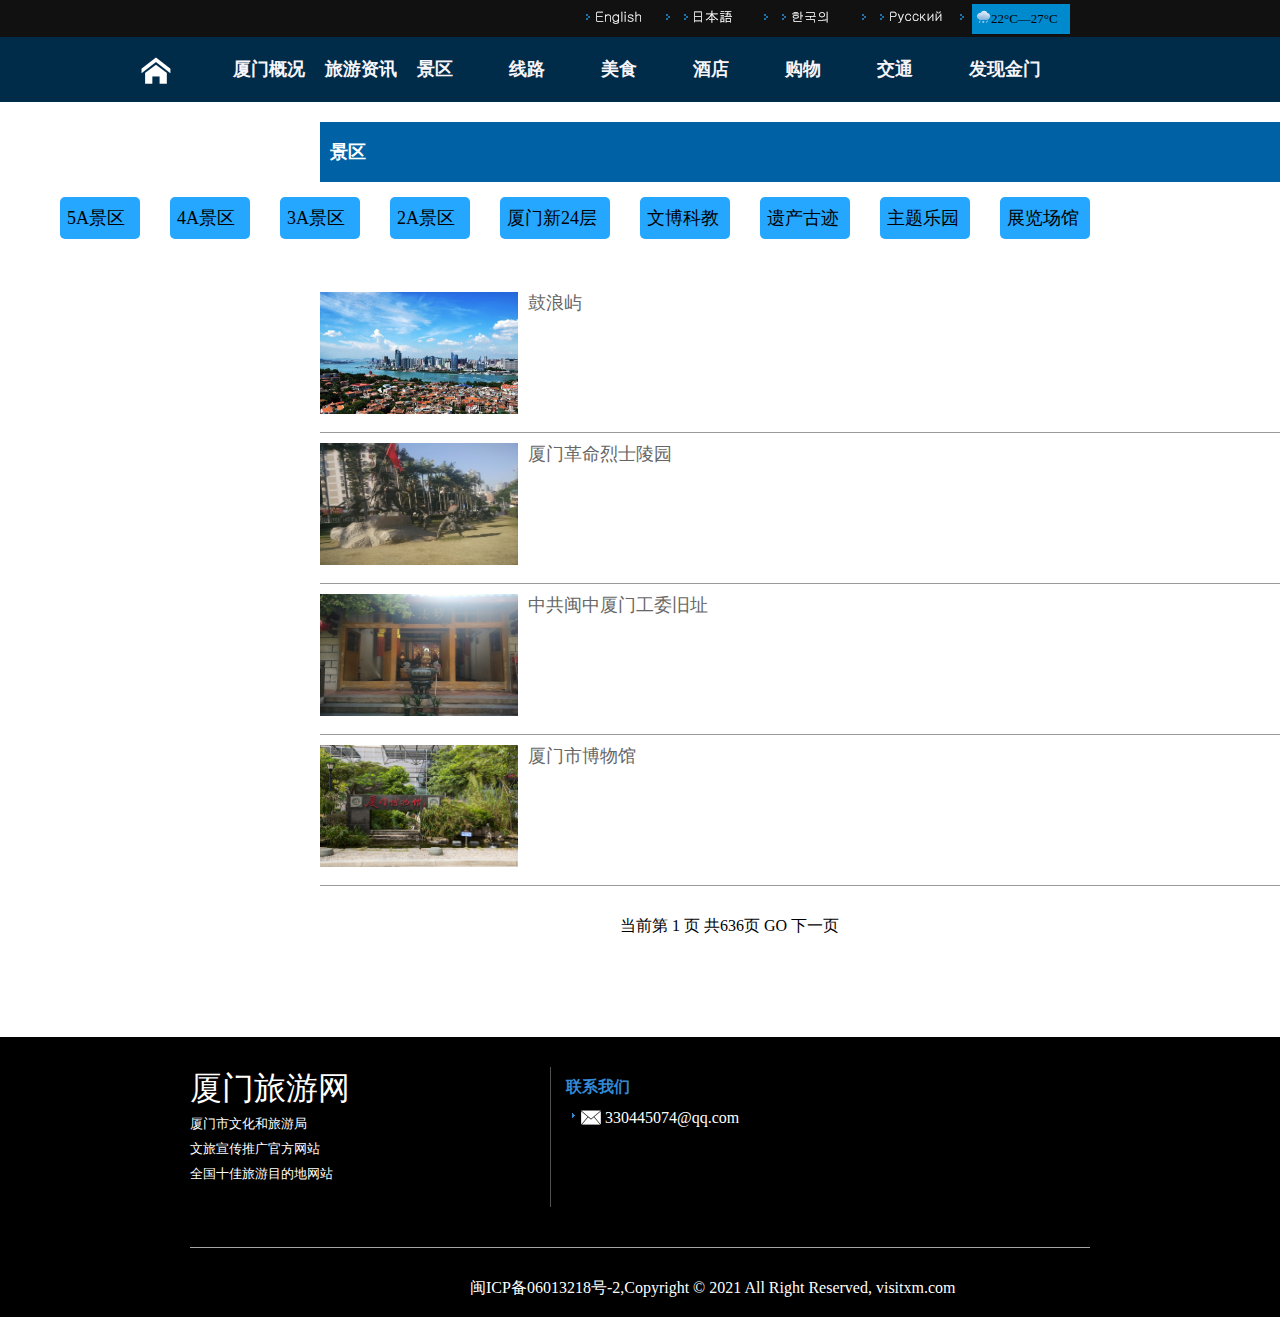
<file: 景区.html>
<!DOCTYPE html>
<html lang="en">
<head>
    <meta charset="UTF-8">
    <meta http-equiv="X-UA-Compatible" content="IE=edge">
    <meta name="viewport" content="width=device-width, initial-scale=1.0">
    <title>Document</title>
    <link rel="stylesheet" href="./css/j景区.css">
</head>
<body>
     <!-- 头部部分 -->
 <div class="header">
    <!-- 语言部分 -->
  <div class="Language">
    <ul>
      <li></li>
      <li></li>
      <li></li>
      <li></li>
      <li> <img src="./img/b8.png" alt="" width="15px" height="15px">22°C—27°C </li>
    </ul>
  </div>
  <!-- 导航栏部分 -->
  <div class="nav">
    <ul>
      <li><a href="index.html"><img src="./img/home.png" alt=""></a></li>
      <li><a href="厦门概述.html">厦门概况</a></li>
      <li><a href="旅游资讯.html">旅游资讯</a></li>
      <li><a href="景区.html">景区</a></li>
      <li><a href="线路.html">线路</a></li>
      <li><a href="美食.html">美食</a></li>
      <li><a href="酒店.html">酒店</a></li>
      <li><a href="购物.html">购物</a></li>
      <li><a href="">交通</a></li>
      <li><a href="">发现金门</a></li>
    </ul> 
  </div>
  <div class="top2">
    <div class="top2-1">
        <p>景区</p>
    </div>
    <div class="p34"> <ul class="p30">
        <li>5A景区</li>
        <li>4A景区</li>
        <li>3A景区</li>
        <li>2A景区</li>
        <li>厦门新24层</li>
        <li>文博科教</li>
        <li>遗产古迹</li>
        <li>主题乐园</li>
        <li>展览场馆</li>
    </ul></div>
   
    <div class="top3">
        <div class="top3-1">
            <p><img src="./img/g1(1).jpg" alt="" width="198px" height="122px"><span>鼓浪屿</span></p>
            <p><img src="./img/2018294479.jpg" alt="" width="198px" height="122px"><span>厦门革命烈士陵园</span></p>
            <p><img src="./img/2018291548.jpg" alt="" width="198px" height="122px"><span>中共闽中厦门工委旧址</span></p>
            <p><img src="./img/b1.jpg" alt="" width="198px" height="122px"><span>厦门市博物馆</span></p>
            <p> 当前第 1 页   共636页 GO 
                下一页</p>
        </div>
         <!-- 底部部分 -->
    <div class="font">
        <!-- 底上 -->
        <div class="fonttop">
          <!-- 左边 -->
          <div class="fonttop1">
            <div class="fonttop1-1">
              <h1>厦门旅游网</h1>
              <p>厦门市文化和旅游局</p>
              <p>文旅宣传推广官方网站</p>
              <p>全国十佳旅游目的地网站</p>
            </div>
            <div class="fonttop1-2">
            
            </div>
          </div>
         
          <div class="fonttop3">
            <h3>联系我们</h3>
            <ul>
              <li><img src="./img/ico_mail.png" alt="" >330445074@qq.com</li>
             
            </ul>
          </div>
        </div>
        <!-- 下面 -->
            <p id="p60"><span>闽ICP备06013218号-2,Copyright © 2021 All Right  Reserved, visitxm.com</span></p>
        </div>
    </div>
</body>
</html>
</file>
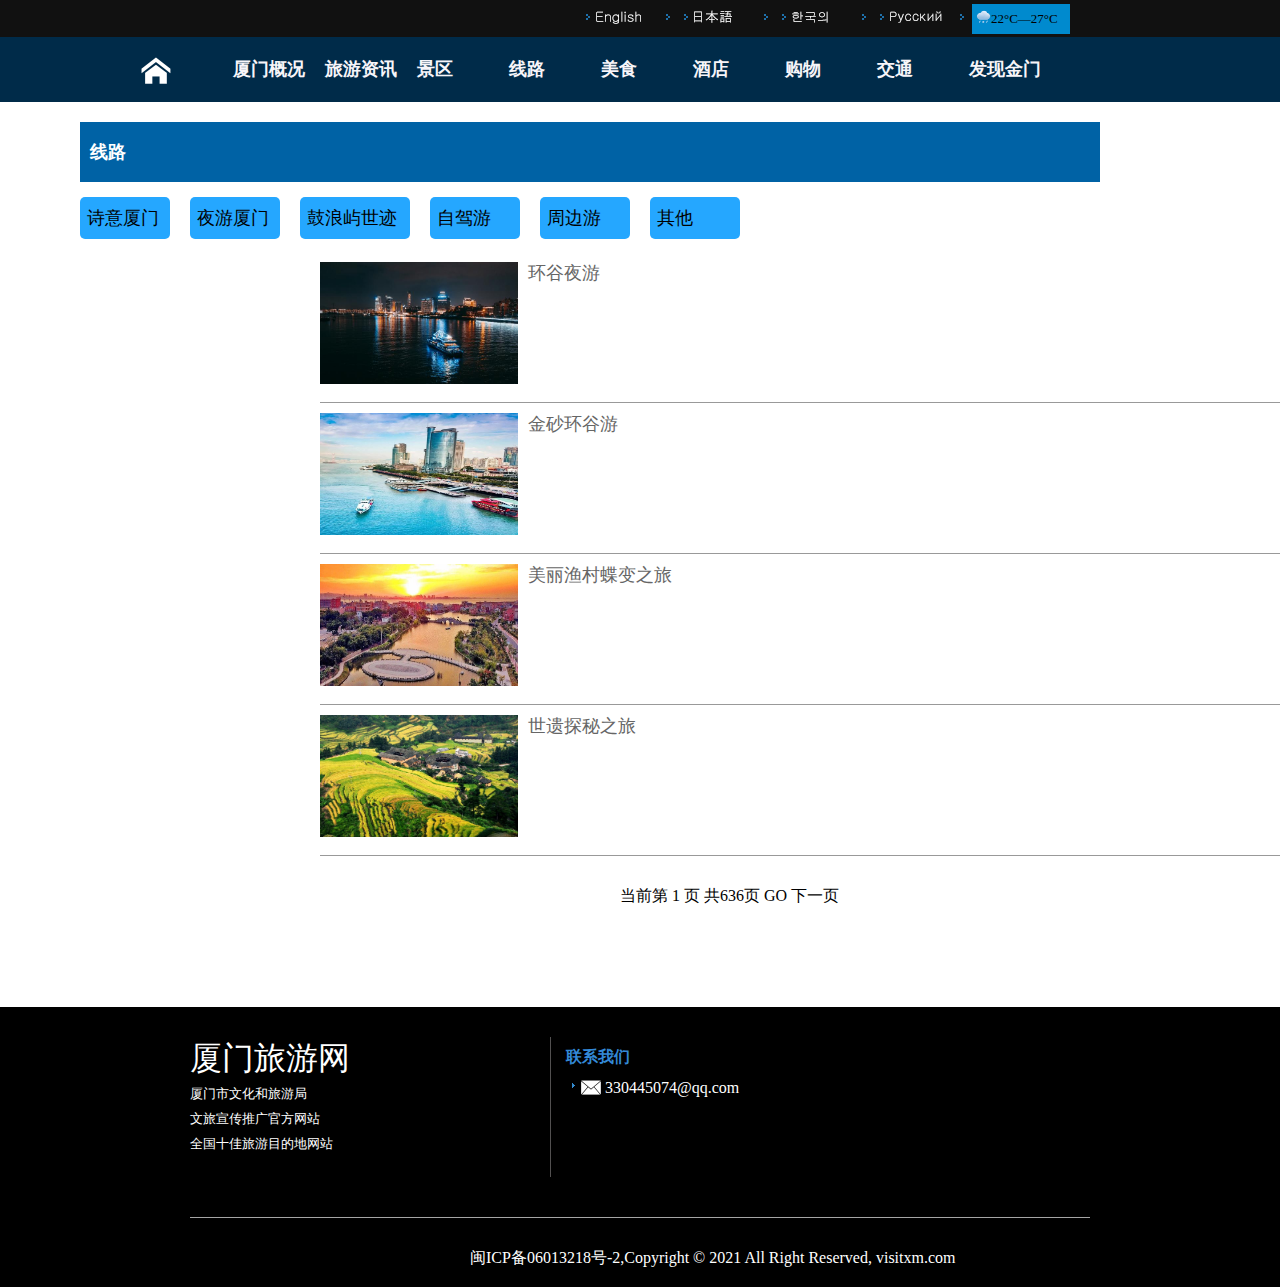
<file: 线路.html>
<!DOCTYPE html>
<html lang="en">
<head>
    <meta charset="UTF-8">
    <meta http-equiv="X-UA-Compatible" content="IE=edge">
    <meta name="viewport" content="width=device-width, initial-scale=1.0">
    <title>Document</title>
    <link rel="stylesheet" href="./css/线路.css">
</head>
<body>
     <!-- 头部部分 -->
 <div class="header">
    <!-- 语言部分 -->
  <div class="Language">
    <ul>
      <li></li>
      <li></li>
      <li></li>
      <li></li>
      <li> <img src="./img/b8.png" alt="" width="15px" height="15px">22°C—27°C </li>
    </ul>
  </div>
  <!-- 导航栏部分 -->
  <div class="nav">
    <ul>
      <li><a href="index.html"><img src="./img/home.png" alt=""></a></li>
      <li><a href="厦门概述.html">厦门概况</a></li>
      <li><a href="旅游资讯.html">旅游资讯</a></li>
      <li><a href="景区.html">景区</a></li>
      <li><a href="线路.html">线路</a></li>
      <li><a href="美食.html">美食</a></li>
      <li><a href="酒店.html">酒店</a></li>
      <li><a href="购物.html">购物</a></li>
      <li><a href="">交通</a></li>
      <li><a href="">发现金门</a></li>
    </ul> 
  </div>
</div>
<div class="p34">
     <ul class="p30">
    <p>线路</p>
    <li>诗意厦门</li>
    <li>夜游厦门</li>
    <li>鼓浪屿世迹</li>
    <li>自驾游</li>
    <li>周边游</li>
    <li>其他</li>
</ul></div>
<div class="top3">
    <div class="top3-1">
        <p><img src="./img/3e4b5612-31c9-4e92-a03e-1f93c64f72f2.jpg" alt="" width="198px" height="122px"><span>环谷夜游</span></p>
        <p><img src="./img/e678a73f-499c-4934-9001-0aa9f6bfc8ed.jpg" alt="" width="198px" height="122px"><span>金砂环谷游</span></p>
        <p><img src="./img/0ab397ef-3414-4a79-8b42-51bc75387324.jpg" alt="" width="198px" height="122px"><span>美丽渔村蝶变之旅</span></p>
        <p><img src="./img/44ec3cb0-652a-4c0e-a76c-f64e9ba66bf7.jpg" alt="" width="198px" height="122px"><span>世遗探秘之旅</span></p>
        <p> 当前第 1 页   共636页 GO 
            下一页</p>
    </div>
    <div class="font">
        <!-- 底上 -->
        <div class="fonttop">
          <!-- 左边 -->
          <div class="fonttop1">
            <div class="fonttop1-1">
              <h1>厦门旅游网</h1>
              <p>厦门市文化和旅游局</p>
              <p>文旅宣传推广官方网站</p>
              <p>全国十佳旅游目的地网站</p>
            </div>
            <div class="fonttop1-2">
            
            </div>
          </div>
         
          <div class="fonttop3">
            <h3>联系我们</h3>
            <ul>
              <li><img src="./img/ico_mail.png" alt="" >330445074@qq.com</li>
             
            </ul>
          </div>
        </div>
        <!-- 下面 -->
            <p id="p60"><span>闽ICP备06013218号-2,Copyright © 2021 All Right  Reserved, visitxm.com</span></p>
        </div>
    </div>
</body>
</html>
</file>
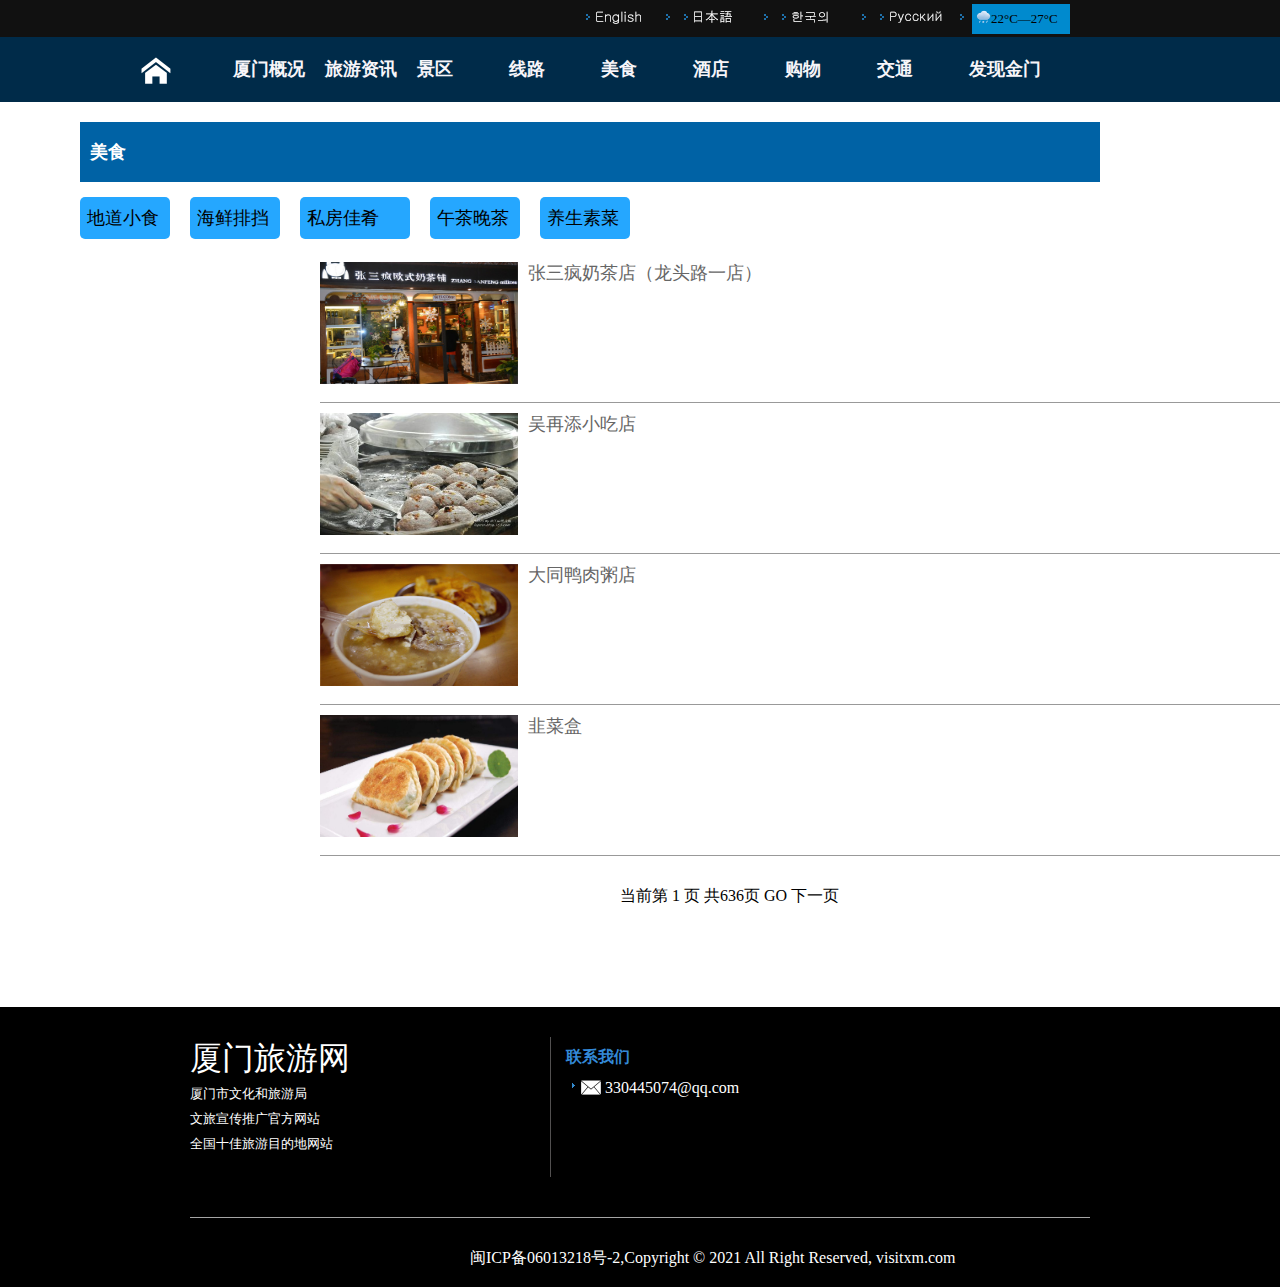
<file: 美食.html>
<!DOCTYPE html>
<html lang="en">
<head>
    <meta charset="UTF-8">
    <meta http-equiv="X-UA-Compatible" content="IE=edge">
    <meta name="viewport" content="width=device-width, initial-scale=1.0">
    <title>Document</title>
    <link rel="stylesheet" href="./css/美食.css">
</head>
<body>
    
      <!-- 头部部分 -->
 <div class="header">
    <!-- 语言部分 -->
  <div class="Language">
    <ul>
      <li></li>
      <li></li>
      <li></li>
      <li></li>
      <li> <img src="./img/b8.png" alt="" width="15px" height="15px">22°C—27°C </li>
    </ul>
  </div>
  <!-- 导航栏部分 -->
  <div class="nav">
    <ul>
      <li><a href="index.html"><img src="./img/home.png" alt=""></a></li>
      <li><a href="厦门概述.html">厦门概况</a></li>
      <li><a href="旅游资讯.html">旅游资讯</a></li>
      <li><a href="景区.html">景区</a></li>
      <li><a href="线路.html">线路</a></li>
      <li><a href="./美食.html">美食</a></li>
      <li><a href="./酒店.html">酒店</a></li>
      <li><a href="购物.html">购物</a></li>
      <li><a href="">交通</a></li>
      <li><a href="">发现金门</a></li>
    </ul> 
  </div>
</div>
<div class="p34">
    <ul class="p30">
   <p>美食</p>
  
   <li>地道小食</li>
   <li>海鲜排挡</li>
   <li>私房佳肴</li>
   <li>午茶晚茶</li>
   <li>养生素菜</li>
</ul></div>
<div class="top3">
   <div class="top3-1">
       <p><img src="./img/cb720d8d-cdd7-4db7-abc8-100399dd1795.jpg" alt="" width="198px" height="122px"><span>张三疯奶茶店（龙头路一店）</span></p>
       <p><img src="./img/e27cfcf5-1fde-4f96-bf49-73c1029d4bb7.jpg" alt="" width="198px" height="122px"><span>吴再添小吃店</span></p>
       <p><img src="./img/57a8d83c-d60c-4d60-bf82-00e922f7b619.jpg" alt="" width="198px" height="122px"><span>大同鸭肉粥店</span></p>
       <p><img src="./img/jch.jpg" alt="" width="198px" height="122px"><span>韭菜盒</span></p>
       <p> 当前第 1 页   共636页 GO 
           下一页</p>
   </div>
   <div class="font">
       <!-- 底上 -->
       <div class="fonttop">
         <!-- 左边 -->
         <div class="fonttop1">
           <div class="fonttop1-1">
             <h1>厦门旅游网</h1>
             <p>厦门市文化和旅游局</p>
             <p>文旅宣传推广官方网站</p>
             <p>全国十佳旅游目的地网站</p>
           </div>
           <div class="fonttop1-2">
           
           </div>
         </div>
        
         <div class="fonttop3">
           <h3>联系我们</h3>
           <ul>
             <li><img src="./img/ico_mail.png" alt="" >330445074@qq.com</li>
            
           </ul>
         </div>
       </div>
       <!-- 下面 -->
           <p id="p60"><span>闽ICP备06013218号-2,Copyright © 2021 All Right  Reserved, visitxm.com</span></p>
       </div>
   </div>
</body>
</html>
</file>
<file: css/index.css>
body{
 background: url(./../img/bg.jpg);
 margin-top: 16px;
}
 *{
    margin: 0;
    padding: 0;
}  
/* 语言样式 */
.Language{
    width: 100%;
    height: 37px;
    background-color: #111111;
}
/* 导航部分 */
.nav{
    width: 100%;
    height: 65px;
    background-color: #002B49;
}
/* ul整体浮动 */
 .Language>ul{
    float: right;
    margin-right: 80px;
 }
 /* 语言部分 左侧 加背景图片 */
 .Language>ul>li{
  width: 90px;
  height: 20px;
 /* background-color: darkmagenta; */
 float: left;
 margin-left: 8px;
 list-style: none;
 }
 .Language>ul>li:nth-of-type(1){
  background: url(./../img/lag.png)no-repeat -1px -4px;
  margin-top: 4px;
 }
 .Language>ul>li:nth-of-type(1):hover{
    background: url(./../img/lag.png) no-repeat -80px -4px;
 }
 .Language>ul>li:nth-of-type(2){
    background: url(./../img/lag.png)no-repeat -1px -38px;
    margin-top: 4px;
   }
   .Language>ul>li:nth-of-type(2):hover{
    background: url(./../img/lag.png) no-repeat -80px -38px;
 }
 .Language>ul>li:nth-of-type(3){
    background: url(./../img/lag.png)no-repeat -1px -72px;
    margin-top: 4px;
   }
   .Language>ul>li:nth-of-type(3):hover{
    background: url(./../img/lag.png) no-repeat -80px -72px;
 }
 .Language>ul>li:nth-of-type(4){
    background: url(./../img/lag.png)no-repeat -1px -106px;
    margin-top: 4px;
   }
   .Language>ul>li:nth-of-type(4):hover{
    background: url(./../img/lag.png)no-repeat -80px -106px;
    margin-top: 4px;
   }
   .Language>ul>li:nth-of-type(5){
    height: 30px;
    background-color: #008ACE;
    margin-top: 4PX ;
    line-height: 30px;
    font-size: 13px;
   padding:0 4px ;
   }
   /* 全部a的样式清除 */
   a{
    text-decoration: none;
   }
   /* 添加导航栏下 a 标签字体样式 */
   .nav>ul>li>a{
      color: #F7F5F9;
      font-weight: 800;
      font-size:18px ;

   }
   /* 导航栏下ul右浮动 */
   .nav>ul{
      float: right;
      margin-right: 150px;
   }

   /* 去除 nav 下 li的样式 */
   .nav>ul>li{
      width: 90px;
      height: 20px;
      margin-top: 20px;
      list-style: none;
      float: left;
   }
   /* 导航条小的图片 */
   .header>img{
      float: left;
      margin-left: 105px;
   }
.xia{
   width: 100%;
   height: 330px;
   background: url(./../img/bpic.jpg);
   
}
/*图片中字体样式 */
 .xia>p{
   font-weight: 400;
   font-size: 50px;
   color: #FFFFFF;
   position: relative;
   left: 900px;
   top: 30px ;
 }
 /* 第二部分大div样式 */
.arae{
   width: 80%;
   height: 600px;
   /* background-color:antiquewhite ; */
   margin: 0 auto; 
    margin-top: 20px;
}
/* 第二部最上面的样式 */
.arae>.araeone{
   width: 100%;
   height: 350px;
   /* background-color: darkmagenta; */
}
/* 第二部最上面的 左边的样式 */
.araeone>.arae1{
   width: 273px;
   height: 100%;
   background-color: #00416C;
   float: left;
}
/* 第二部最上面的 中间的样式  */
.araeone>.arae2{
   width: 655px;
   height: 100%;
   background-color: indianred;
   float: left;
   margin: 0 10px;
}
 /* 第二部最上面的 右边的样式  */ 
 .araeone>.arae3{
   width: 267px;
   height: 100%;
   /* background-color:black; */
   float: left;
  
  
} 
.arae1>h3{
   color: #7DC7FA;
   font-size: 20px;
   padding: 20px 10px;
   border-bottom:1px solid #7DC7FA;
}
.arae1>ul>li{
   list-style: none;
   color: #FFFFFF;
   font-size: 16px;
  padding: 15px 30px;
  background: url(./../img/ql_dot.png) no-repeat 18px 23px;
}
.arae1>ul>li:hover{
   color: #67B3D7;
}
.arae2{
    background: url(./../img/zwy2.jpg) no-repeat ; 
  background-size: 655px 100%;
}
.zi{
   width: 100%;
   height: 39px;
   border-bottom: 1px solid #A4D7F5;
line-height: 35px;box-sizing: border-box;
} 
.zi>.zui{
   box-sizing: border-box;
   padding-bottom: 11px;
   font-weight: 700;
   font-size: 15px;
   border-bottom: 2px solid #1D7AAE ;
}
.zi>.geng{
   font-size: 12px;
   float: right;
   font-style: italic;
   margin-right: 10px;
}
.zi>.geng:hover{
   color:#3389D7 ;
}
.arae3>ul{
   width: 100%;
   height: 301px;
   background-color: #FFFFFF;
   margin-top: 10px;
   list-style: none;
   box-sizing: border-box;
}
.arae3>ul>li{
list-style-image: url(./../img/箭头.png) ;
 margin-left: 15px;
 padding: 1px;
}
.arae3>ul>li>a{
   font-size: 14px;
   color: #000;
   line-height: 21px;
}
.arae3>ul>li>a:hover{
   color: #3389D7;
}
/* 第三部分 */
.products{
   width: 100%;
   height: 435px;
   /* background-color: chocolate; */
   margin-top:20px ;
}
.products1{
   width: 938px;
   height: 100%;
   /* background-color: darkviolet; */
   float: left;
  
}
.productstwo{
   width: 267px;
   height: 100%;
   /* background-color: darkgrey; */
   float: left;
   margin-left: 10px;
   box-sizing: border-box;
}
/* 左边第一部分 */
.hint{
   width: 100%;
   height: 74px;
   font-size: 14px;
   background-color: #0062A5;
   line-height: 74px;
   padding: 0 10px; 
   box-sizing: border-box;
}

.hint>.ing>a{
   font-weight: 800;
   font-size: 18px;
   color: #FFFFFF;
}
.hint>.jing{
   background-color:#FFDF5E;
   /* font-weight: 700; */
   padding: 0 10px;
   margin-left: 10px;
   border-radius: 5px;
}
 .hint>.jing:nth-of-type(2){
   margin-left: 100px;
}
.hint>.jing:nth-of-type(2):hover{
    background-color: #003960; 
}
.hint>.jing:nth-of-type(3){
   background-color: #60BDFE;
}
.hint>.jing:nth-of-type(3):hover{
   background-color: #003960;
}
.hint>.jing:nth-of-type(4){
   background-color:#9CE280 ;
   
}
.hint>.jing:nth-of-type(4):hover{
   background-color: #003960;
}
.hint>.jing:nth-of-type(5){
   background-color:#45D2C1;
}
.hint>.jing:nth-of-type(5):hover{
   background-color: #003960;
}
.hint>.jing:nth-of-type(6){
   background-color:#FEA7CA ;
}
.hint>.jing:nth-of-type(6):hover{
   background-color: #003960;
}
 .hint>.p2>a{
   float: right;
   color: white;
    font-style: italic;
} *
.hint>.p2>a:hover{
   color: #A4D7F5;
}
/* 左边第二部分 */
.products1>.xiamian{
   width: 361px;
   height: 363px;
    /* background-color:brown;  */
    float: left;
}
 .xianmiam1{ 
   width: 100%;
   height: 156px;
   background-color:#D1E7F4;
   padding: 10px 15px;
   box-sizing: border-box;
}
.xianmiam1>.p1{
 font-weight: 800;  
}
.xianmiam1>.p1>em{
   color: #0061A4;
   font-size: 29px;
}
.xianmiam1>.p2{
   font-size: 12px;
}
.xianmiam1>.p2:hover{
   color: #61B1EA;
}
.xianmiam2{
   width: 100%;
   height: 205px;
   background: url(./../img/25.jpg) no-repeat;
   background-size: 100% 100%;
}
.xianmiam2>img{
   position: relative;
   left: 243px;
   bottom: 2px;
}
/* /左边第三部分 */ 
.width{
   float: left;}
  


.width>.p6{
   position: relative;
   top: 10px;
   left: 10px;
}
.width2>.p9{
   font-weight: 800;  
   position: relative;
   top: 10px;
   left: 15px;
  }
  .width2>.p9>em{
     color: #0061A4;
     font-size: 29px;
     position: relative;
     top: 1px;
   left: 1px;
  }
  .width2>.p10{
     font-size: 12px;
     position: relative;
     top: 20px;
   left: 15px;
  }
  
  .p11{
   position: relative;
   top: 73px;
   right: 191px;
  }
  .p12{
   position: relative;
   top:-37px;
   right: -215px;
  }
  .p12>em{
   color: #0061A4;
   font-size: 29px;
}
 .p13{
  
   font-size: 12px;
   position: relative;
   top: -13px;
   left: 215px;
}
/*  */
.p16{
   position: relative;
   top: 23px;
   left: 9px;
}
.p17{
   position: relative;
   top:-95px;
   right: -215px;
  }
.p17>em{
   color: #0061A4;
   font-size: 29px;
   position: relative;
   bottom: -4px;
   left: -3px;
}
.p18{
   font-size: 12px;
   position: relative;
   top: -54px;
   left: 215px;
}
/*第三部分 右边 */
.trave{
   width: 100%;
   height: 90px;
   text-align: center;
   /* background-color: #FEA7CA; */
   line-height: 90px;
   background: url(./../img/35.png)no-repeat center center;
   color: #454545;
}
.top3{
   margin-top: 20px;
   width: 100%;
   height: 445px;
   /* background-color: #FEA7CA;  */
   
}
.top3>.jingqu>.item{
width: 229px;
height: 355px;
/* background-color: gray; */
position: relative;

margin-left: 10px;
display: inline-block;
}
.top3>.jingqu>.item>img{
   width: 100%;
   height: 260px;
}
.top3>.jingqu>.item>span{
color: white;
font-size: 23px;
position: absolute;
top: 7px;
right: 182px;
}
.top3>.jingqu>.item>ul{
   list-style: none;
   height: 80px;
   width: 100%;
   padding: 10px 15px;
   box-sizing: border-box;
   background-color: white;
   margin-top: -10px;
}
.top3>.jingqu>.item>ul>li{
   font-size: 12px;
   width: 120px;
   color: #333333;
   float: left;
   line-height: 13px;
   padding-left: 4px;
   box-sizing: border-box;
   background: url(./../img/45.png)no-repeat 0px 5px;
}
.top3>.jingqu>.item>ul>li:hover{
   color: #3389D8;
}
/* .top5{
   width: 100%;
   height: 500px;
    background-color: #FEA7CA; 
} */
.top5>.top5-5{
width: 100%;
/* background-color: #FEA7CA; */
display: flex;
flex-wrap: wrap;
justify-content: space-between;
}
.top5>.top5-5>li{
   width:233px;
   height: 215px;
   list-style: none;
   margin-bottom: 15px;
   position: relative;
}
.top5>.top5-5>li>img{
   width: 100%;
   height: 100%;
}
.top5>.top5-5>li:nth-of-type(1){
   width: 487px;
}
.top5>.top5-5>li>span{
   color: white;
   font-size: 18px;
   position: absolute;
   bottom: 10px;
   left: -209px;
}
/*  */
.top6{
   margin-top: 15PX;
   width: 100%;
   height: 200px;
  /* background-color: blue; */
}
.top6>p{
   text-align: center;
   font-style: italic;
   font-size: 18px;
   color: #666;
}
.top6>p>a{
   font-style: italic;
   font-size: 18px;
   color:#1D7AAE;
}
.top6>p>a:hover{
  color: #333333; 
}
.top6>.box>.p50{
   width: 250px;
   height: 250px;
   border-radius: 50%;
   overflow: hidden;
   position: relative;
}
.top6>.box>.p50>img{
   width: 100%;
   height: 100%;
}
.p50>.p51{
width: 100%;
height: 80px;
background-color: white;
text-align: center;
position: absolute;
bottom: 0px;

}
.p50>.p51>.card{
   height: 30px;
   line-height: 30px;
 background: url(./../img/s.png) no-repeat 88px 6px;
   color:rgb(156, 155, 155);
}
.p50>.p5>a:hover{
   color: #3389D7;
}
.box{
   width: 100%;
   display: flex;
   justify-content: space-between;
}
</file>
<file: css/底部.css>
span{
    margin-left:220px;
   color: #FFFFFF;
}

.font{
    width: 100%;
    height: 280px;
    background-color: black;
  margin-top: 260px;
  color:white;
  padding: 30px 90px;
  box-sizing: border-box;
}
.font>.fonttop{
    width: 100%;
    height: 150px;
    display: flex;
    justify-content: space-between; 
    margin-bottom: 30px;
    border-bottom: 1px solid  #A5A5A5;
   padding-bottom: 30px;
}
.fonttop>.fonttop1{
    width: 33.33%;
    height: 140px;
    display: flex;
    justify-content: space-between;
    border-right: 1px solid  rgb(82,80,80);
}
.fonttop>.fonttop2{
    width: 33.33%;
    height: 140px;
    padding:10px 15px;
    box-sizing: border-box;
    border-right: 1px solid black;
    /* background-color: darkmagenta; */
   
}
.fonttop>.fonttop3{
    width: 33.33%;
    height: 140px;
    /* background-color: greenyellow; */
}
.fonttop>.fonttop1>.fonttop1-1{
    width: 50%;
    height: 100%;
}
.fonttop>.fonttop1>.fonttop1-1>h1{
    font-weight: 400;
    
}
.fonttop>.fonttop1>.fonttop1-1>p{
   font-size: 13px;
   line-height: 25px;
}

.fonttop1>.fonttop1>.fonttop1-{
    width: 50%;
}
.fonttop>.fonttop1>.fonttop1-2>p{
    font-size: 12px;
    color: #A5A5A5;

}
.fonttop>.fonttop2>h3{
    color: #3389D7;
    font-size: 16px;

}

.fonttop>.fonttop2>ul{
    list-style: none;
    width: 100%;
    background-color: darkgray;
   
}
.fonttop>.fonttop2>ul>li{
    line-height: 20px;
    width: 30%;
    float: left;
    font-size: 12px;
    padding-left: 10px;
    box-sizing: border-box;
    background: url(./../img/sm_dot.png)no-repeat 3px 7px ;
}
.fonttop>.fonttop2>ul>li:hover{
    color:#AFAFAF ;
}
.fonttop>.fonttop2>ul>li:nth-of-type(2){
    width: 66%;
}
.fonttop>.fonttop2>ul>li:nth-last-of-type(1){
    width: 66%;
}
.fonttop>.fonttop3>h3{
    color: #3389D7;
    font-size: 16px;

}
.fonttop>.fonttop3{
    width: 33.33%;
    height: 140px;
    padding:10px 15px;
    box-sizing: border-box;
}
.fonttop>.fonttop3>ul>li{
    list-style: none;
    line-height: 40px;
    padding-left: 15px;
    box-sizing: border-box;
    position: relative;
    background: url(./../img/箭头.png)no-repeat 6px 15px;
}
.fonttop>.fonttop3>ul>li>img{
    position: absolute;
    top: 10px;
    left: 15px;
}
.fonttop>.fonttop3>ul>li:nth-of-type(1){
    padding-left: 39px;
    box-sizing: border-box;
}
.fonttop>.fonttop3>ul>li:nth-of-type(2)>img{
    height: 20px;
}
</file>
<file: css/1.css>
body{
    background: url(./../img/bg.jpg);
    margin-top: 16px;
   }
    *{
       margin: 0;
       padding: 0;

   }  
   /* 语言样式 */
   .Language{
       width: 100%;
       height: 37px;
       background-color: #111111;
   }
   /* 导航部分 */
   .nav{
       width: 100%;
       height: 65px;
       background-color: #002B49;
   }
   /* ul整体浮动 */
    .Language>ul{
       float: right;
       margin-right: 80px;
    }
    /* 语言部分 左侧 加背景图片 */
    .Language>ul>li{
     width: 90px;
     height: 20px;
    /* background-color: darkmagenta; */
    float: left;
    margin-left: 8px;
    list-style: none;
    }
    .Language>ul>li:nth-of-type(1){
     background: url(./../img/lag.png)no-repeat -1px -4px;
     margin-top: 4px;
    }
    .Language>ul>li:nth-of-type(1):hover{
       background: url(./../img/lag.png) no-repeat -80px -4px;
    }
    .Language>ul>li:nth-of-type(2){
       background: url(./../img/lag.png)no-repeat -1px -38px;
       margin-top: 4px;
      }
      .Language>ul>li:nth-of-type(2):hover{
       background: url(./../img/lag.png) no-repeat -80px -38px;
    }
    .Language>ul>li:nth-of-type(3){
       background: url(./../img/lag.png)no-repeat -1px -72px;
       margin-top: 4px;
      }
      .Language>ul>li:nth-of-type(3):hover{
       background: url(./../img/lag.png) no-repeat -80px -72px;
    }
    .Language>ul>li:nth-of-type(4){
       background: url(./../img/lag.png)no-repeat -1px -106px;
       margin-top: 4px;
      }
      .Language>ul>li:nth-of-type(4):hover{
       background: url(./../img/lag.png)no-repeat -80px -106px;
       margin-top: 4px;
      }
      .Language>ul>li:nth-of-type(5){
       height: 30px;
       background-color: #008ACE;
       margin-top: 4PX ;
       line-height: 30px;
       font-size: 13px;
      padding:0 4px ;
      }
      /* 全部a的样式清除 */
      a{
       text-decoration: none;
      }
      /* 添加导航栏下 a 标签字体样式 */
      .nav>ul>li>a{
         color: #F7F5F9;
         font-weight: 800;
         font-size:18px ;
   
      }
      /* 导航栏下ul右浮动 */
      .nav>ul{
         float: right;
         margin-right: 150px;
      }
   
      /* 去除 nav 下 li的样式 */
      .nav>ul>li{
         width: 90px;
         height: 20px;
         margin-top: 20px;
         list-style: none;
         float: left;
      }
      .nav>.lift-1 li{
        background-color: aqua;
        width: 400px;
    }
    .nav>.lift-1>li{
   
        display: inline-block;
        vertical-align: top;
    }
    .nav .lift-1 li ul{ 
         perspective: 1000px;
        display:none;
    }
    .nav .lift-1 li:hover ul{
        display: block;
    }
    .nav>.lift-1 li ul>li:hover{
   transform: translate3d(2px,0px,5px);
      
    }
      /* 导航条小的图片 */
      .header>img{
         float: left;
         margin-left: 105px;
      }
   .xia{
      width: 100%;
      height: 330px;
      background: url(./../img/bpic.jpg);
      
   }
   /*图片中字体样式 */
    .xia>p{
      font-weight: 400;
      font-size: 50px;
      color: #FFFFFF;
      position: relative;
      left: 900px;
      top: 30px ;
    }
    /* 第二部分大div样式 */
   .arae{
      width: 80%;
      height: 600px;
      /* background-color:antiquewhite ; */
      margin: 0 auto; 
       margin-top: 20px;
   }
   /* 第二部最上面的样式 */
   .arae>.araeone{
      width: 100%;
      height: 350px;
      /* background-color: darkmagenta; */
   }
   /* 第二部最上面的 左边的样式 */
   .araeone>.arae1{
      width: 273px;
      height: 100%;
      background-color: #00416C;
      float: left;
   }
   /* 第二部最上面的 中间的样式  */
   .araeone>.arae2{
      width: 655px;
      height: 100%;
      background-color: indianred;
      float: left;
      margin: 0 10px;
   }
    /* 第二部最上面的 右边的样式  */ 
    .araeone>.arae3{
      width: 267px;
      height: 100%;
      /* background-color:black; */
      float: left;
     
     
   } 
   .arae1>h3{
      color: #7DC7FA;
      font-size: 20px;
      padding: 20px 10px;
      border-bottom:1px solid #7DC7FA;
   }
   .arae1>ul>li{
      list-style: none;
      color: #FFFFFF;
      font-size: 16px;
     padding: 15px 30px;
     background: url(./../img/ql_dot.png) no-repeat 18px 23px;
   }
   .arae1>ul>li:hover{
      color: #67B3D7;
   }
   .arae2{
       background: url(./../img/zwy2.jpg) no-repeat ; 
     background-size: 655px 100%;
   }
   .zi{
      width: 100%;
      height: 39px;
      border-bottom: 1px solid #A4D7F5;
   line-height: 35px;box-sizing: border-box;
   } 
   .zi>.zui{
      box-sizing: border-box;
      padding-bottom: 11px;
      font-weight: 700;
      font-size: 15px;
      border-bottom: 2px solid #1D7AAE ;
   }
   .zi>.geng{
      font-size: 12px;
      float: right;
      font-style: italic;
      margin-right: 10px;
   }
   .zi>.geng:hover{
      color:#3389D7 ;
   }
   .arae3>ul{
      width: 100%;
      height: 301px;
      background-color: #FFFFFF;
      margin-top: 10px;
      list-style: none;
      box-sizing: border-box;
   }
   .arae3>ul>li{
   list-style-image: url(./../img/箭头.png) ;
    margin-left: 15px;
    padding: 1px;
   }
   .arae3>ul>li>a{
      font-size: 14px;
      color: #000;
      line-height: 21px;
   }
   .arae3>ul>li>a:hover{
      color: #3389D7;
   }
   /* 第三部分 */
   .products{
      width: 100%;
      height: 435px;
      /* background-color: chocolate; */
      margin-top:20px ;
   }
   .products1{
      width: 938px;
      height: 100%;
      /* background-color: darkviolet; */
      float: left;
     
   }
   .productstwo{
      width: 267px;
      height: 100%;
      /* background-color: darkgrey; */
      float: left;
      margin-left: 10px;
      box-sizing: border-box;
   }
   /* 左边第一部分 */
   .hint{
      width: 100%;
      height: 74px;
      font-size: 14px;
      background-color: #0062A5;
      line-height: 74px;
      padding: 0 10px; 
       box-sizing: border-box; 
   }
   
   .hint>.ing>a{
      font-weight: 800;
      font-size: 18px;
      color: #FFFFFF;
   } 
    .hint>.jing{
      background-color:#FFDF5E;
       font-weight: 700; 
    padding: 0 10px;
      margin-left: 10px; 
      border-radius: 5px;
   } 
    .hint>.jing:nth-of-type(2){
      margin-left: 100px;
   }
   .hint>.jing:nth-of-type(2):hover{
       background-color: #003960; 
   }
   .hint>.jing:nth-of-type(3){
      background-color: #60BDFE;
   }
   .hint>.jing:nth-of-type(3):hover{
      background-color: #003960;
   }
   .hint>.jing:nth-of-type(4){
      background-color:#9CE280 ;
      
   }
   .hint>.jing:nth-of-type(4):hover{
      background-color: #003960;
   }
   .hint>.jing:nth-of-type(5){
      background-color:#45D2C1;
   }
   .hint>.jing:nth-of-type(5):hover{
      background-color: #003960;
   }
   .hint>.jing:nth-of-type(6){
      background-color:#FEA7CA ;
   }
   .hint>.jing:nth-of-type(6):hover{
      background-color: #003960;
   }
    .hint>.p2>a{
      float: right;
      color: white;
       font-style: italic;
   } *
   .hint>.p2>a:hover{
      color: #A4D7F5;
   }
   /* 左边第二部分 */
   .products1>.xiamian{
      width: 361px;
      height: 363px;
       /* background-color:brown;  */
       float: left;
   }
    .xianmiam1{ 
      width: 100%;
      height: 156px;
      background-color:#D1E7F4;
      padding: 10px 15px;
      box-sizing: border-box;
   }
   .xianmiam1>.p1{
    font-weight: 800;  
   }
   .xianmiam1>.p1>em{
      color: #0061A4;
      font-size: 29px;
   }
   .xianmiam1>.p2{
      font-size: 12px;
   }
   .xianmiam1>.p2:hover{
      color: #61B1EA;
   }
   .xianmiam2{
      width: 100%;
      height: 205px;
      background: url(./../img/25.jpg) no-repeat;
      background-size: 100% 100%;
   }
   .xianmiam2>img{
      position: relative;
      left: 243px;
      bottom: 2px;
   }
   /* /左边第三部分 */ 
   .width{
      float: left;}
     
   
   
   .width>.p6{
      position: relative;
      top: 10px;
      left: 10px;
   }
   .width2>.p9{
      font-weight: 800;  
      position: relative;
      top: 10px;
      left: 15px;
     }
     .width2>.p9>em{
        color: #0061A4;
        font-size: 29px;
        position: relative;
        top: 1px;
      left: 1px;
     }
     .width2>.p10{
        font-size: 12px;
        position: relative;
        top: 20px;
      left: 15px;
     }
     
     .p11{
      position: relative;
      top: 73px;
      right: 191px;
     }
     .p12{
      position: relative;
      top:-37px;
      right: -215px;
     }
     .p12>em{
      color: #0061A4;
      font-size: 29px;
   }
    .p13{
     
      font-size: 12px;
      position: relative;
      top: -13px;
      left: 215px;
   }
   /*  */
   .p16{
      position: relative;
      top: 23px;
      left: 9px;
   }
   .p17{
      position: relative;
      top:-95px;
      right: -215px;
     }
   .p17>em{
      color: #0061A4;
      font-size: 29px;
      position: relative;
      bottom: -4px;
      left: -3px;
   }
   .p18{
      font-size: 12px;
      position: relative;
      top: -54px;
      left: 215px;
   }
   /*第三部分 右边 */
   .trave{
      width: 100%;
      height: 90px;
      text-align: center;
      /* background-color: #FEA7CA; */
      line-height: 90px;
      background: url(./../img/35.png)no-repeat center center;
      color: #454545;
   }
   .top3{
      margin-top: 20px;
      width: 100%;
      height: 445px;
      /* background-color: #FEA7CA;  */
      
   }
   .top3>.jingqu>.item{
   width: 229px;
   height: 355px;
   /* background-color: gray; */
   position: relative;
   
   margin-left: 10px;
   display: inline-block;
   }
   .top3>.jingqu>.item>img{
      width: 100%;
      height: 260px;
   }
   .top3>.jingqu>.item>span{
   color: white;
   font-size: 23px;
   position: absolute;
   top: 7px;
   right: 182px;
   }
   .top3>.jingqu>.item>ul{
      list-style: none;
      height: 80px;
      width: 100%;
      padding: 10px 15px;
      box-sizing: border-box;
      background-color: white;
      margin-top: -10px;
   }
   .top3>.jingqu>.item>ul>li{
      font-size: 12px;
      width: 120px;
      color: #333333;
      float: left;
      line-height: 13px;
      padding-left: 4px;
      box-sizing: border-box;
      background: url(./../img/45.png)no-repeat 0px 5px;
   }
   .top3>.jingqu>.item>ul>li:hover{
      color: #3389D8;
   }
   /* .top5{
      width: 100%;
      height: 500px;
       background-color: #FEA7CA; 
   } */
   .top5>.top5-5{
   width: 100%;
   /* background-color: #FEA7CA; */
   display: flex;
   flex-wrap: wrap;
   justify-content: space-between;
   }
   .top5>.top5-5>li{
      width:233px;
      height: 215px;
      list-style: none;
      margin-bottom: 15px;
      position: relative;
   }
   .top5>.top5-5>li>img{
      width: 100%;
      height: 100%;
   }
   .top5>.top5-5>li:nth-of-type(1){
      width: 487px;
   }
   .top5>.top5-5>li>span{
      color: white;
      font-size: 18px;
      position: absolute;
      bottom: 10px;
      left: -209px;
   }
   /*  */
   .top6{
      margin-top: 15PX;
      width: 100%;
      height: 200px;
     /* background-color: blue; */
   }
   .top6>p{
      text-align: center;
      font-style: italic;
      font-size: 18px;
      color: #666;
   }
   .top6>p>a{
      font-style: italic;
      font-size: 18px;
      color:#1D7AAE;
   }
   .top6>p>a:hover{
     color: #333333; 
   }
   .top6>.box>.p50{
      width: 250px;
      height: 250px;
      border-radius: 50%;
      overflow: hidden;
      position: relative;
   }
   .top6>.box>.p50>img{
      width: 100%;
      height: 100%;
   }
   .p50>.p51{
   width: 100%;
   height: 80px;
   background-color: white;
   text-align: center;
   position: absolute;
   bottom: 0px;
   
   }
   .p50>.p51>.card{
      height: 30px;
      line-height: 30px;
    background: url(./../img/s.png) no-repeat 88px 6px;
      color:rgb(156, 155, 155);
   }
   .p50>.p5>a:hover{
      color: #3389D7;
   }
   .box{
      width: 100%;
      display: flex;
      justify-content: space-between;
   }
</file>
<file: css/概括.css>
*{
    margin: 0;
    padding: 0;
}
/* 语言样式 */
.Language{
    width: 100%;
    height: 37px;
    background-color: #111111;
}
/* 导航部分 */
.nav{
    width: 100%;
    height: 65px;
    background-color: #002B49;
}
/* ul整体浮动 */
 .Language>ul{
    float: right;
    margin-right: 210px;
 }
 /* 语言部分 左侧 加背景图片 */
 .Language>ul>li{
  width: 90px;
  height: 20px;
 /* background-color: darkmagenta; */
 float: left;
 margin-left: 8px;
 list-style: none;
 }
 .Language>ul>li:nth-of-type(1){
  background: url(./../img/lag.png)no-repeat -1px -4px;
  margin-top: 4px;
 }
 .Language>ul>li:nth-of-type(1):hover{
    background: url(./../img/lag.png) no-repeat -80px -4px;
 }
 .Language>ul>li:nth-of-type(2){
    background: url(./../img/lag.png)no-repeat -1px -38px;
    margin-top: 4px;
   }
   .Language>ul>li:nth-of-type(2):hover{
    background: url(./../img/lag.png) no-repeat -80px -38px;
 }
 .Language>ul>li:nth-of-type(3){
    background: url(./../img/lag.png)no-repeat -1px -72px;
    margin-top: 4px;
   }
   .Language>ul>li:nth-of-type(3):hover{
    background: url(./../img/lag.png) no-repeat -80px -72px;
 }
 .Language>ul>li:nth-of-type(4){
    background: url(./../img/lag.png)no-repeat -1px -106px;
    margin-top: 4px;
   }
   .Language>ul>li:nth-of-type(4):hover{
    background: url(./../img/lag.png)no-repeat -80px -106px;
    margin-top: 4px;
   }
   .Language>ul>li:nth-of-type(5){
    height: 30px;
    background-color: #008ACE;
    margin-top: 4PX ;
    line-height: 30px;
    font-size: 13px;
   padding:0 4px ;
   }
   /* 全部a的样式清除 */
   a{
    text-decoration: none;
   }
   /* 添加导航栏下 a 标签字体样式 */
   .nav>ul>li>a{
      color: #F7F5F9;
      font-weight: 800;
      font-size:18px ;

   }
   /* 导航栏下ul右浮动 */
   .nav>ul{
      float: right;
      margin-right: 220px;
   }

   /* 去除 nav 下 li的样式 */
   .nav>ul>li{
      width: 90px;
      padding: 0 1px;
      height: 20px;
      margin-top: 20px;
      list-style: none;
      float: left;
   }
   /* 导航条小的图片 */
   .header>img{
      float: left;
      margin-left: 105px;
   }
   /* meik */
   .top2{
    width: 70%;
    height: 1400px;
    margin: 0 auto;
    margin-top: 30px;
   }
   .top2>.p24{
    width: 100%;
    height: 55px;
    line-height: 55px;
    color: #9999;
    font-size: 14px;
    border-bottom: 1px solid rgb(185, 182, 182);
   }
   .top2>.p24>span{
    color: #666;
   }
   .top2>.p24>span:hover{
    color: #3389D7;
   }
   .wen>h1{
    text-align: center;
    line-height: 60px;
    font-size: 24px;
   }
   .wen>.lai{
    text-align: center;
    color: rgb(135, 133, 133);
   }
   .wen>.img{
    text-align: center;
   }
   .wen>p{
    line-height: 30px;
    color: rgb(95, 92, 92);
    text-indent: 2em;
    margin-bottom: 30px;
   }
   span{
    margin-left:220px;
   color: #FFFFFF;
}

.font{
    width: 100%;
    height: 280px;
    background-color: black;
  margin-top: 260px;
  color:white;
  padding: 30px 190px;
  box-sizing: border-box;
}
.font>.fonttop{
    width: 100%;
    height: 150px;
   
    margin-bottom: 30px;
    border-bottom: 1px solid  #A5A5A5;
   padding-bottom: 30px;
}
.fonttop>.fonttop1{
    width: 40%;
    height: 140px;
    
    border-right: 1px solid  rgb(82,80,80);
    float: left;
}

.fonttop>.fonttop3{
    width: 59%;
    height: 140px;
    float: left;
   
}
.fonttop>.fonttop1>.fonttop1-1{
    width: 50%;
    height: 100%;
}
.fonttop>.fonttop1>.fonttop1-1>h1{
    font-weight: 400;
    
}
.fonttop>.fonttop1>.fonttop1-1>p{
   font-size: 13px;
   line-height: 25px;
}

.fonttop1>.fonttop1>.fonttop1-{
    width: 50%;
}

.fonttop>.fonttop3>h3{
    color: #3389D7;
    font-size: 16px;
   
}
.fonttop>.fonttop3{
    width: 33.33%;
    height: 140px;
    padding:10px 15px;
    box-sizing: border-box;
    float: left;
}
.fonttop>.fonttop3>ul>li{
    list-style: none;
    line-height: 40px;
    padding-left: 15px;
    box-sizing: border-box;
    position: relative;
    background: url(./../img/箭头.png)no-repeat 6px 15px;
}
.fonttop>.fonttop3>ul>li>img{
    position: absolute;
    top: 10px;
    left: 15px;
}
.fonttop>.fonttop3>ul>li:nth-of-type(1){
    padding-left: 39px;
    box-sizing: border-box;
}
.fonttop>.fonttop3>ul>li:nth-of-type(2)>img{
    height: 20px;
}
</file>
<file: css/旅游资讯.css>
*{
    margin: 0;
    padding: 0;
}
/* 语言样式 */
.Language{
    width: 100%;
    height: 37px;
    background-color: #111111;
}
/* 导航部分 */
.nav{
    width: 100%;
    height: 65px;
    background-color: #002B49;
}
/* ul整体浮动 */
 .Language>ul{
    float: right;
    margin-right: 210px;
 }
 /* 语言部分 左侧 加背景图片 */
 .Language>ul>li{
  width: 90px;
  height: 20px;
 /* background-color: darkmagenta; */
 float: left;
 margin-left: 8px;
 list-style: none;
 }
 .Language>ul>li:nth-of-type(1){
  background: url(./../img/lag.png)no-repeat -1px -4px;
  margin-top: 4px;
 }
 .Language>ul>li:nth-of-type(1):hover{
    background: url(./../img/lag.png) no-repeat -80px -4px;
 }
 .Language>ul>li:nth-of-type(2){
    background: url(./../img/lag.png)no-repeat -1px -38px;
    margin-top: 4px;
   }
   .Language>ul>li:nth-of-type(2):hover{
    background: url(./../img/lag.png) no-repeat -80px -38px;
 }
 .Language>ul>li:nth-of-type(3){
    background: url(./../img/lag.png)no-repeat -1px -72px;
    margin-top: 4px;
   }
   .Language>ul>li:nth-of-type(3):hover{
    background: url(./../img/lag.png) no-repeat -80px -72px;
 }
 .Language>ul>li:nth-of-type(4){
    background: url(./../img/lag.png)no-repeat -1px -106px;
    margin-top: 4px;
   }
   .Language>ul>li:nth-of-type(4):hover{
    background: url(./../img/lag.png)no-repeat -80px -106px;
    margin-top: 4px;
   }
   .Language>ul>li:nth-of-type(5){
    height: 30px;
    background-color: #008ACE;
    margin-top: 4PX ;
    line-height: 30px;
    font-size: 13px;
   padding:0 4px ;
   }
   /* 全部a的样式清除 */
   a{
    text-decoration: none;
   }
   /* 添加导航栏下 a 标签字体样式 */
   .nav>ul>li>a{
      color: #F7F5F9;
      font-weight: 800;
      font-size:18px ;

   }
   /* 导航栏下ul右浮动 */
   .nav>ul{
      float: right;
      margin-right: 220px;
   }

   /* 去除 nav 下 li的样式 */
   .nav>ul>li{
      width: 90px;
      padding: 0 1px;
      height: 20px;
      margin-top: 20px;
      list-style: none;
      float: left;
   }
   /* 导航条小的图片 */
   .header>img{
      float: left;
      margin-left: 105px;
   }
   
   .top2-1>p:nth-of-type(1){
    background-color: #0062A5;
    width: 1000px;
    height: 60px;
    margin-left: 320px;
    margin-top: 20px;
    line-height: 60px;
    padding: 0 10px;
    color: #FFFFFF;
    font-size: 18px;
    font-weight: 800;
   }
   .top2-1>p:nth-of-type(2){
    width: 1000px;
    height: 60px;
    margin-left: 320px;
    margin-top: 10px;
    line-height: 30px;
    padding-bottom: 7px;
    border-bottom: 1px solid #999;
   }
.top2-1>p:nth-of-type(2)>span{
   font-size: 12px; 
     color: #585B52;
}
   .top2-1>p:nth-of-type(2):hover{
    background-color: rgb(227, 222, 222);
   }
   
   .top2-1>p:nth-of-type(3){
    width: 1000px;
    height: 60px;
    margin-left: 320px;
    margin-top: 10px;
    line-height: 30px;
    padding-bottom: 7px;
    border-bottom: 1px solid rgb(225, 220, 220);
   }
   .top2-1>p:nth-of-type(3):hover{
    background-color: rgb(227, 222, 222);
   }
   .top2-1>p:nth-of-type(3)>span{
    font-size: 12px; 
     color: #585B52;
   }
   .top2-1>p:nth-of-type(4){
      width: 1000px;
      height: 60px;
      margin-left: 320px;
      margin-top: 10px;
      line-height: 30px;
      padding-bottom: 7px;
      border-bottom: 1px solid rgb(225, 220, 220);
     }
     .top2-1>p:nth-of-type(4):hover{
      background-color: rgb(227, 222, 222);
     }
     .top2-1>p:nth-of-type(4)>span{
      font-size: 12px; 
       color: #585B52;
     }
     .top2-1>p:nth-of-type(5){
      width: 1000px;
      height: 60px;
      margin-left: 320px;
      margin-top: 10px;
      line-height: 30px;
      padding-bottom: 7px;
      border-bottom: 1px solid rgb(225, 220, 220);
     }
     .top2-1>p:nth-of-type(5):hover{
      background-color: rgb(227, 222, 222);
     }
     .top2-1>p:nth-of-type(5)>span{
      font-size: 12px; 
       color: #585B52;
     }
     .top2-1>p:nth-of-type(6){
      width: 1000px;
      height: 60px;
      margin-left: 320px;
      margin-top: 10px;
      line-height: 30px;
      padding-bottom: 7px;
      border-bottom: 1px solid rgb(225, 220, 220);
     }
     .top2-1>p:nth-of-type(6):hover{
      background-color: rgb(227, 222, 222);
     }
     .top2-1>p:nth-of-type(6)>span{
      font-size: 12px; 
       color: #585B52;
     }
     .top2-1>p:nth-of-type(7){
      width: 1000px;
      height: 60px;
      margin-left: 320px;
      margin-top: 10px;
      line-height: 30px;
      padding-bottom: 7px;
      border-bottom: 1px solid rgb(225, 220, 220);
     }
     .top2-1>p:nth-of-type(7):hover{
      background-color: rgb(227, 222, 222);
     }
     .top2-1>p:nth-of-type(7)>span{
      font-size: 12px; 
       color: #585B52;
     }
     .top2-1>p:nth-of-type(8){
      width: 1000px;
      height: 60px;
      margin-left: 320px;
      margin-top: 10px;
      line-height: 30px;
      padding-bottom: 7px;
      border-bottom: 1px solid rgb(225, 220, 220);
     }
     .top2-1>p:nth-of-type(8):hover{
      background-color: rgb(227, 222, 222);
     }
     .top2-1>p:nth-of-type(8)>span{
      font-size: 12px; 
       color: #585B52;
     }
     .top2-1>p:nth-of-type(9){
      width: 1000px;
      height: 60px;
      margin-left: 320px;
      margin-top: 10px;
      line-height: 30px;
      padding-bottom: 7px;
      border-bottom: 1px solid rgb(225, 220, 220);
     }
     .top2-1>p:nth-of-type(9):hover{
      background-color: rgb(227, 222, 222);
     }
     .top2-1>p:nth-of-type(9)>span{
      font-size: 12px; 
       color: #585B52;
     }
     .top2-1>p:nth-of-type(10){
   margin-left: 620px;
   margin-top: 30px;
     }
    #p60{
        color:  #FFFFFF;
       margin-left: 280px;
    }
    .font{
        width: 100%;
        height: 280px;
        background-color: black;
      margin-top: 100px;
      color:white;
      padding: 30px 190px;
      box-sizing: border-box;
    }
    .font>.fonttop{
        width: 100%;
        height: 150px;
       
        margin-bottom: 30px;
        border-bottom: 1px solid  #A5A5A5;
       padding-bottom: 30px;
    }
    .fonttop>.fonttop1{
        width: 40%;
        height: 140px;
        
        border-right: 1px solid  rgb(82,80,80);
        float: left;
    }
    
    .fonttop>.fonttop3{
        width: 59%;
        height: 140px;
        float: left;
       
    }
    .fonttop>.fonttop1>.fonttop1-1{
        width: 50%;
        height: 100%;
    }
    .fonttop>.fonttop1>.fonttop1-1>h1{
        font-weight: 400;
        
    }
    .fonttop>.fonttop1>.fonttop1-1>p{
       font-size: 13px;
       line-height: 25px;
    }
    
    .fonttop1>.fonttop1>.fonttop1-{
        width: 50%;
    }
    
    .fonttop>.fonttop3>h3{
        color: #3389D7;
        font-size: 16px;
       
    }
    .fonttop>.fonttop3{
        width: 33.33%;
        height: 140px;
        padding:10px 15px;
        box-sizing: border-box;
        float: left;
    }
    .fonttop>.fonttop3>ul>li{
        list-style: none;
        line-height: 40px;
        padding-left: 15px;
        box-sizing: border-box;
        position: relative;
        background: url(./../img/箭头.png)no-repeat 6px 15px;
    }
    .fonttop>.fonttop3>ul>li>img{
        position: absolute;
        top: 10px;
        left: 15px;
    }
    .fonttop>.fonttop3>ul>li:nth-of-type(1){
        padding-left: 39px;
        box-sizing: border-box;
    }
    .fonttop>.fonttop3>ul>li:nth-of-type(2)>img{
        height: 20px;
    }
</file>
<file: css/j景区.css>
*{
    margin: 0;
    padding: 0;
}
/* 语言样式 */
.Language{
    width: 100%;
    height: 37px;
    background-color: #111111;
}
/* 导航部分 */
.nav{
    width: 100%;
    height: 65px;
    background-color: #002B49;
}
/* ul整体浮动 */
 .Language>ul{
    float: right;
    margin-right: 210px;
 }
 /* 语言部分 左侧 加背景图片 */
 .Language>ul>li{
  width: 90px;
  height: 20px;
 /* background-color: darkmagenta; */
 float: left;
 margin-left: 8px;
 list-style: none;
 }
 .Language>ul>li:nth-of-type(1){
  background: url(./../img/lag.png)no-repeat -1px -4px;
  margin-top: 4px;
 }
 .Language>ul>li:nth-of-type(1):hover{
    background: url(./../img/lag.png) no-repeat -80px -4px;
 }
 .Language>ul>li:nth-of-type(2){
    background: url(./../img/lag.png)no-repeat -1px -38px;
    margin-top: 4px;
   }
   .Language>ul>li:nth-of-type(2):hover{
    background: url(./../img/lag.png) no-repeat -80px -38px;
 }
 .Language>ul>li:nth-of-type(3){
    background: url(./../img/lag.png)no-repeat -1px -72px;
    margin-top: 4px;
   }
   .Language>ul>li:nth-of-type(3):hover{
    background: url(./../img/lag.png) no-repeat -80px -72px;
 }
 .Language>ul>li:nth-of-type(4){
    background: url(./../img/lag.png)no-repeat -1px -106px;
    margin-top: 4px;
   }
   .Language>ul>li:nth-of-type(4):hover{
    background: url(./../img/lag.png)no-repeat -80px -106px;
    margin-top: 4px;
   }
   .Language>ul>li:nth-of-type(5){
    height: 30px;
    background-color: #008ACE;
    margin-top: 4PX ;
    line-height: 30px;
    font-size: 13px;
   padding:0 4px ;
   }
   /* 全部a的样式清除 */
   a{
    text-decoration: none;
   }
   /* 添加导航栏下 a 标签字体样式 */
   .nav>ul>li>a{
      color: #F7F5F9;
      font-weight: 800;
      font-size:18px ;

   }
   /* 导航栏下ul右浮动 */
   .nav>ul{
      float: right;
      margin-right: 220px;
   }

   /* 去除 nav 下 li的样式 */
   .nav>ul>li{
      width: 90px;
      padding: 0 1px;
      height: 20px;
      margin-top: 20px;
      list-style: none;
      float: left;
   }
   /* 导航条小的图片 */
   .header>img{
      float: left;
      margin-left: 105px;
   }
   .p34{
    height: 100px;
   }
   .top2-1>p:nth-of-type(1){
    background-color: #0062A5;
    width: 1000px;
    height: 60px;
    margin-left: 320px;
    margin-top: 20px;
    line-height: 60px;
    padding: 0 10px;
    color: #FFFFFF;
    font-size: 18px;
    font-weight: 800;
   }
   .p30{
    float: right;
    list-style: none;  
     width:1220px ;
     margin: 0 auto;
     box-sizing: border-box;
   }
   .p30>li{
    height: 50px;
    line-height: 50px;
    padding: 0 7px;
    float: left;
    margin-right: 30px;
    margin-top: 15px;
    position: relative;
    font-size: 18px;
    box-sizing: border-box;
   }
   .p30>li:nth-of-type(1){
    background-color: #25A7FF;
    border-radius: 5px;
    width: 80px;
    height: 42px;
    box-sizing: border-box;
    line-height: 42px;
   }
   .p30>li:nth-of-type(1):hover{
    background-color: #0089E7;
   }
   .p30>li:nth-of-type(2){
    background-color: #25A7FF;
    border-radius: 5px;
    width: 80px;
    height: 42px;
    box-sizing: border-box;
    line-height: 42px;
   }
   .p30>li:nth-of-type(2):hover{
    background-color: #0089E7;
   }
   .p30>li:nth-of-type(3){
    background-color: #25A7FF;
    border-radius: 5px;
    width: 80px;
    height: 42px;
    box-sizing: border-box;
    line-height: 42px;
   }
   .p30>li:nth-of-type(3):hover{
    background-color: #0089E7;
   }
   .p30>li:nth-of-type(4){
    background-color: #25A7FF;
    border-radius: 5px;
    width: 80px;
    height: 42px;
    box-sizing: border-box;
    line-height: 42px;
   }
   .p30>li:nth-of-type(4):hover{
    background-color: #0089E7;
   }
   .p30>li:nth-of-type(5){
    background-color: #25A7FF;
    border-radius: 5px;
    width: 110px;
    height: 42px;
    box-sizing: border-box;
    line-height: 42px;
   }
   .p30>li:nth-of-type(5):hover{
    background-color: #0089E7;
   }
   .p30>li:nth-of-type(6){
    background-color: #25A7FF;
    border-radius: 5px;
    width: 90px;
    height: 42px;
    box-sizing: border-box;
    line-height: 42px;
   }
   .p30>li:nth-of-type(6):hover{
    background-color: #0089E7;
   }
   .p30>li:nth-of-type(7){
    background-color: #25A7FF;
    border-radius: 5px;
    width: 90px;
    height: 42px;
    box-sizing: border-box;
    line-height: 42px;
   }
   .p30>li:nth-of-type(7):hover{
    background-color: #0089E7;
   }
   .p30>li:nth-of-type(8){
    background-color: #25A7FF;
    border-radius: 5px;
    width: 90px;
    height: 42px;
    box-sizing: border-box;
    line-height: 42px;
   }
   .p30>li:nth-of-type(8):hover{
    background-color: #0089E7;
   }
   .p30>li:nth-of-type(9){
    background-color: #25A7FF;
    border-radius: 5px;
    width: 90px;
    height: 42px;
    box-sizing: border-box;
    line-height: 42px;
   }
   .p30>li:nth-of-type(9):hover{
    background-color: #0089E7;
   }
   .top3>.top3-1>p:nth-of-type(1){
    width: 1000px;
    height: 80px;
    margin-left: 320px;
    margin-top: 10px;
    line-height: 30px;
    padding-bottom:60px;
    border-bottom: 1px solid #999;}
    .top3>.top3-1>p:nth-of-type(1)>span{
        position: relative;
        bottom: 105px;
        left: 10px;
       color: #666666;
       font-weight: 500;
       font-size: 18px;
    }
    .top3>.top3-1>p:nth-of-type(1):hover{
        background-color:#F5F5F5;
    }
        .top3>.top3-1>p:nth-of-type(1)>span:hover{
            color:#333333;
        }

        .top3>.top3-1>p:nth-of-type(2){
            width: 1000px;
            height: 80px;
            margin-left: 320px;
            margin-top: 10px;
            line-height: 30px;
            padding-bottom:60px;
            border-bottom: 1px solid #999;}
            .top3>.top3-1>p:nth-of-type(2)>span{
                position: relative;
                bottom: 105px;
                left: 10px;
               color: #666666;
               font-weight: 500;
               font-size: 18px;
            }
            .top3>.top3-1>p:nth-of-type(2):hover{
                background-color:#F5F5F5;
            }
                .top3>.top3-1>p:nth-of-type(2)>span:hover{
                    color:#333333;
                }

                .top3>.top3-1>p:nth-of-type(3){
                    width: 1000px;
                    height: 80px;
                    margin-left: 320px;
                    margin-top: 10px;
                    line-height: 30px;
                    padding-bottom:60px;
                    border-bottom: 1px solid #999;}
     .top3>.top3-1>p:nth-of-type(3)>span{
        position: relative;
          bottom: 105px;
           left: 10px;
          color: #666666;
            font-weight: 500;
             font-size: 18px;
                 }
                    .top3>.top3-1>p:nth-of-type(3):hover{
                        background-color:#F5F5F5;
                    }
                        .top3>.top3-1>p:nth-of-type(3)>span:hover{
                            color:#333333;
                        }
                       
                        .top3>.top3-1>p:nth-of-type(4){
                            width: 1000px;
                            height: 80px;
                            margin-left: 320px;
                            margin-top: 10px;
                            line-height: 30px;
                            padding-bottom:60px;
                            border-bottom: 1px solid #999;}
             .top3>.top3-1>p:nth-of-type(4)>span{
                position: relative;
                  bottom: 105px;
                   left: 10px;
                  color: #666666;
                    font-weight: 500;
                     font-size: 18px;
                         }
                            .top3>.top3-1>p:nth-of-type(4):hover{
                                background-color:#F5F5F5;
                            }
                                .top3>.top3-1>p:nth-of-type(4)>span:hover{
                                    color:#333333;
                                }
                                .top3>.top3-1>p:nth-of-type(5){
                                    margin-left: 620px;
                                    margin-top: 30px;
                                }
                                #p60{
                                    color:  #FFFFFF;
                                   margin-left: 280px;
                                }
                                .font{
                                    width: 100%;
                                    height: 280px;
                                    background-color: black;
                                  margin-top: 100px;
                                  color:white;
                                  padding: 30px 190px;
                                  box-sizing: border-box;
                                }
                                .font>.fonttop{
                                    width: 100%;
                                    height: 150px;
                                   
                                    margin-bottom: 30px;
                                    border-bottom: 1px solid  #A5A5A5;
                                   padding-bottom: 30px;
                                }
                                .fonttop>.fonttop1{
                                    width: 40%;
                                    height: 140px;
                                    
                                    border-right: 1px solid  rgb(82,80,80);
                                    float: left;
                                }
                                
                                .fonttop>.fonttop3{
                                    width: 59%;
                                    height: 140px;
                                    float: left;
                                   
                                }
                                .fonttop>.fonttop1>.fonttop1-1{
                                    width: 50%;
                                    height: 100%;
                                }
                                .fonttop>.fonttop1>.fonttop1-1>h1{
                                    font-weight: 400;
                                    
                                }
                                .fonttop>.fonttop1>.fonttop1-1>p{
                                   font-size: 13px;
                                   line-height: 25px;
                                }
                                
                                .fonttop1>.fonttop1>.fonttop1-{
                                    width: 50%;
                                }
                                
                                .fonttop>.fonttop3>h3{
                                    color: #3389D7;
                                    font-size: 16px;
                                   
                                }
                                .fonttop>.fonttop3{
                                    width: 33.33%;
                                    height: 140px;
                                    padding:10px 15px;
                                    box-sizing: border-box;
                                    float: left;
                                }
                                .fonttop>.fonttop3>ul>li{
                                    list-style: none;
                                    line-height: 40px;
                                    padding-left: 15px;
                                    box-sizing: border-box;
                                    position: relative;
                                    background: url(./../img/箭头.png)no-repeat 6px 15px;
                                }
                                .fonttop>.fonttop3>ul>li>img{
                                    position: absolute;
                                    top: 10px;
                                    left: 15px;
                                }
                                .fonttop>.fonttop3>ul>li:nth-of-type(1){
                                    padding-left: 39px;
                                    box-sizing: border-box;
                                }
                                .fonttop>.fonttop3>ul>li:nth-of-type(2)>img{
                                    height: 20px;
                                }
</file>
<file: css/线路.css>
*{
    margin: 0;
    padding: 0;
}
/* 语言样式 */
.Language{
    width: 100%;
    height: 37px;
    background-color: #111111;
}
/* 导航部分 */
.nav{
    width: 100%;
    height: 65px;
    background-color: #002B49;
}
/* ul整体浮动 */
 .Language>ul{
    float: right;
    margin-right: 210px;
 }
 /* 语言部分 左侧 加背景图片 */
 .Language>ul>li{
  width: 90px;
  height: 20px;
 /* background-color: darkmagenta; */
 float: left;
 margin-left: 8px;
 list-style: none;
 }
 .Language>ul>li:nth-of-type(1){
  background: url(./../img/lag.png)no-repeat -1px -4px;
  margin-top: 4px;
 }
 .Language>ul>li:nth-of-type(1):hover{
    background: url(./../img/lag.png) no-repeat -80px -4px;
 }
 .Language>ul>li:nth-of-type(2){
    background: url(./../img/lag.png)no-repeat -1px -38px;
    margin-top: 4px;
   }
   .Language>ul>li:nth-of-type(2):hover{
    background: url(./../img/lag.png) no-repeat -80px -38px;
 }
 .Language>ul>li:nth-of-type(3){
    background: url(./../img/lag.png)no-repeat -1px -72px;
    margin-top: 4px;
   }
   .Language>ul>li:nth-of-type(3):hover{
    background: url(./../img/lag.png) no-repeat -80px -72px;
 }
 .Language>ul>li:nth-of-type(4){
    background: url(./../img/lag.png)no-repeat -1px -106px;
    margin-top: 4px;
   }
   .Language>ul>li:nth-of-type(4):hover{
    background: url(./../img/lag.png)no-repeat -80px -106px;
    margin-top: 4px;
   }
   .Language>ul>li:nth-of-type(5){
    height: 30px;
    background-color: #008ACE;
    margin-top: 4PX ;
    line-height: 30px;
    font-size: 13px;
   padding:0 4px ;
   }
   /* 全部a的样式清除 */
   a{
    text-decoration: none;
   }
   /* 添加导航栏下 a 标签字体样式 */
   .nav>ul>li>a{
      color: #F7F5F9;
      font-weight: 800;
      font-size:18px ;

   }
   /* 导航栏下ul右浮动 */
   .nav>ul{
      float: right;
      margin-right: 220px;
   }

   /* 去除 nav 下 li的样式 */
   .nav>ul>li{
      width: 90px;
      padding: 0 1px;
      height: 20px;
      margin-top: 20px;
      list-style: none;
      float: left;
   }
   /* 导航条小的图片 */
   .header>img{
      float: left;
      margin-left: 105px;
   }
  .p34{
    height: 150px;
  }
   .p30>p:nth-of-type(1){
    background-color: #0062A5;
    width: 1000px;
    height: 60px;
    margin-left: 20px;
    margin-top: 20px;
    line-height: 60px;
    padding: 0 10px;
    color: #FFFFFF;
    font-size: 18px;
    font-weight: 800;
   }
   .p30{
    float: right;
    list-style: none;  
     width:1220px ;
     margin: 0 auto;
     box-sizing: border-box;
   }
   .p30>li{
    height: 50px;
    line-height: 50px;
    padding: 0 7px;
    float: left;
    margin-right: 20px;
    margin-top: 15px;
    position: relative;
    left: 20px;
    font-size: 18px;
    box-sizing: border-box;
   }
   .p30>li:nth-of-type(1){
    background-color: #25A7FF;
    border-radius: 5px;
    width: 90px;
    height: 42px;
    box-sizing: border-box;
    line-height: 42px;
   }
   .p30>li:nth-of-type(1):hover{
    background-color: #0089E7;
   }
   .p30>li:nth-of-type(2){
    background-color: #25A7FF;
    border-radius: 5px;
    width: 90px;
    height: 42px;
    box-sizing: border-box;
    line-height: 42px;
   }
   .p30>li:nth-of-type(2):hover{
    background-color: #0089E7;
   }
   .p30>li:nth-of-type(3){
    background-color: #25A7FF;
    border-radius: 5px;
    width: 110px;
    height: 42px;
    box-sizing: border-box;
    line-height: 42px;
   }
   .p30>li:nth-of-type(3):hover{
    background-color: #0089E7;
   }
   .p30>li:nth-of-type(4){
    background-color: #25A7FF;
    border-radius: 5px;
    width: 90px;
    height: 42px;
    box-sizing: border-box;
    line-height: 42px;
   }
   .p30>li:nth-of-type(4):hover{
    background-color: #0089E7;
   }
   .p30>li:nth-of-type(5){
    background-color: #25A7FF;
    border-radius: 5px;
    width: 90px;
    height: 42px;
    box-sizing: border-box;
    line-height: 42px;
   }
   .p30>li:nth-of-type(5):hover{
    background-color: #0089E7;
   }
   .p30>li:nth-of-type(6){
    background-color: #25A7FF;
    border-radius: 5px;
    width: 90px;
    height: 42px;
    box-sizing: border-box;
    line-height: 42px;
   }
   .p30>li:nth-of-type(6):hover{
    background-color: #0089E7;
   }

   .top3>.top3-1>p:nth-of-type(1){
    width: 1000px;
    height: 80px;
    margin-left: 320px;
    margin-top: 10px;
    line-height: 30px;
    padding-bottom:60px;
    border-bottom: 1px solid #999;}
    .top3>.top3-1>p:nth-of-type(1)>span{
        position: relative;
        bottom: 105px;
        left: 10px;
       color: #666666;
       font-weight: 500;
       font-size: 18px;
    }
    .top3>.top3-1>p:nth-of-type(1):hover{
        background-color:#F5F5F5;
    }
        .top3>.top3-1>p:nth-of-type(1)>span:hover{
            color:#333333;
        }

        .top3>.top3-1>p:nth-of-type(2){
            width: 1000px;
            height: 80px;
            margin-left: 320px;
            margin-top: 10px;
            line-height: 30px;
            padding-bottom:60px;
            border-bottom: 1px solid #999;}
            .top3>.top3-1>p:nth-of-type(2)>span{
                position: relative;
                bottom: 105px;
                left: 10px;
               color: #666666;
               font-weight: 500;
               font-size: 18px;
            }
            .top3>.top3-1>p:nth-of-type(2):hover{
                background-color:#F5F5F5;
            }
                .top3>.top3-1>p:nth-of-type(2)>span:hover{
                    color:#333333;
                }

                .top3>.top3-1>p:nth-of-type(3){
                    width: 1000px;
                    height: 80px;
                    margin-left: 320px;
                    margin-top: 10px;
                    line-height: 30px;
                    padding-bottom:60px;
                    border-bottom: 1px solid #999;}
     .top3>.top3-1>p:nth-of-type(3)>span{
        position: relative;
          bottom: 105px;
           left: 10px;
          color: #666666;
            font-weight: 500;
             font-size: 18px;
                 }
                    .top3>.top3-1>p:nth-of-type(3):hover{
                        background-color:#F5F5F5;
                    }
                        .top3>.top3-1>p:nth-of-type(3)>span:hover{
                            color:#333333;
                        }
                       
                        .top3>.top3-1>p:nth-of-type(4){
                            width: 1000px;
                            height: 80px;
                            margin-left: 320px;
                            margin-top: 10px;
                            line-height: 30px;
                            padding-bottom:60px;
                            border-bottom: 1px solid #999;}
             .top3>.top3-1>p:nth-of-type(4)>span{
                position: relative;
                  bottom: 105px;
                   left: 10px;
                  color: #666666;
                    font-weight: 500;
                     font-size: 18px;
                         }
                            .top3>.top3-1>p:nth-of-type(4):hover{
                                background-color:#F5F5F5;
                            }
                                .top3>.top3-1>p:nth-of-type(4)>span:hover{
                                    color:#333333;
                                }
                                .top3>.top3-1>p:nth-of-type(5){
                                    margin-left: 620px;
                                    margin-top: 30px;}
                                    #p60{
                                        color:  #FFFFFF;
                                       margin-left: 280px;
                                    }
                                    .font{
                                        width: 100%;
                                        height: 280px;
                                        background-color: black;
                                      margin-top: 100px;
                                      color:white;
                                      padding: 30px 190px;
                                      box-sizing: border-box;
                                    }
                                    .font>.fonttop{
                                        width: 100%;
                                        height: 150px;
                                       
                                        margin-bottom: 30px;
                                        border-bottom: 1px solid  #A5A5A5;
                                       padding-bottom: 30px;
                                    }
                                    .fonttop>.fonttop1{
                                        width: 40%;
                                        height: 140px;
                                        
                                        border-right: 1px solid  rgb(82,80,80);
                                        float: left;
                                    }
                                    
                                    .fonttop>.fonttop3{
                                        width: 59%;
                                        height: 140px;
                                        float: left;
                                       
                                    }
                                    .fonttop>.fonttop1>.fonttop1-1{
                                        width: 50%;
                                        height: 100%;
                                    }
                                    .fonttop>.fonttop1>.fonttop1-1>h1{
                                        font-weight: 400;
                                        
                                    }
                                    .fonttop>.fonttop1>.fonttop1-1>p{
                                       font-size: 13px;
                                       line-height: 25px;
                                    }
                                    
                                    .fonttop1>.fonttop1>.fonttop1-{
                                        width: 50%;
                                    }
                                    
                                    .fonttop>.fonttop3>h3{
                                        color: #3389D7;
                                        font-size: 16px;
                                       
                                    }
                                    .fonttop>.fonttop3{
                                        width: 33.33%;
                                        height: 140px;
                                        padding:10px 15px;
                                        box-sizing: border-box;
                                        float: left;
                                    }
                                    .fonttop>.fonttop3>ul>li{
                                        list-style: none;
                                        line-height: 40px;
                                        padding-left: 15px;
                                        box-sizing: border-box;
                                        position: relative;
                                        background: url(./../img/箭头.png)no-repeat 6px 15px;
                                    }
                                    .fonttop>.fonttop3>ul>li>img{
                                        position: absolute;
                                        top: 10px;
                                        left: 15px;
                                    }
                                    .fonttop>.fonttop3>ul>li:nth-of-type(1){
                                        padding-left: 39px;
                                        box-sizing: border-box;
                                    }
                                    .fonttop>.fonttop3>ul>li:nth-of-type(2)>img{
                                        height: 20px;
                                    }
</file>
<file: css/美食.css>
*{
    margin: 0;
    padding: 0;
}
/* 语言样式 */
.Language{
    width: 100%;
    height: 37px;
    background-color: #111111;
}
/* 导航部分 */
.nav{
    width: 100%;
    height: 65px;
    background-color: #002B49;
}
/* ul整体浮动 */
 .Language>ul{
    float: right;
    margin-right: 210px;
 }
 /* 语言部分 左侧 加背景图片 */
 .Language>ul>li{
  width: 90px;
  height: 20px;
 /* background-color: darkmagenta; */
 float: left;
 margin-left: 8px;
 list-style: none;
 }
 .Language>ul>li:nth-of-type(1){
  background: url(./../img/lag.png)no-repeat -1px -4px;
  margin-top: 4px;
 }
 .Language>ul>li:nth-of-type(1):hover{
    background: url(./../img/lag.png) no-repeat -80px -4px;
 }
 .Language>ul>li:nth-of-type(2){
    background: url(./../img/lag.png)no-repeat -1px -38px;
    margin-top: 4px;
   }
   .Language>ul>li:nth-of-type(2):hover{
    background: url(./../img/lag.png) no-repeat -80px -38px;
 }
 .Language>ul>li:nth-of-type(3){
    background: url(./../img/lag.png)no-repeat -1px -72px;
    margin-top: 4px;
   }
   .Language>ul>li:nth-of-type(3):hover{
    background: url(./../img/lag.png) no-repeat -80px -72px;
 }
 .Language>ul>li:nth-of-type(4){
    background: url(./../img/lag.png)no-repeat -1px -106px;
    margin-top: 4px;
   }
   .Language>ul>li:nth-of-type(4):hover{
    background: url(./../img/lag.png)no-repeat -80px -106px;
    margin-top: 4px;
   }
   .Language>ul>li:nth-of-type(5){
    height: 30px;
    background-color: #008ACE;
    margin-top: 4PX ;
    line-height: 30px;
    font-size: 13px;
   padding:0 4px ;
   }
   /* 全部a的样式清除 */
   a{
    text-decoration: none;
   }
   /* 添加导航栏下 a 标签字体样式 */
   .nav>ul>li>a{
      color: #F7F5F9;
      font-weight: 800;
      font-size:18px ;

   }
   /* 导航栏下ul右浮动 */
   .nav>ul{
      float: right;
      margin-right: 220px;
   }

   /* 去除 nav 下 li的样式 */
   .nav>ul>li{
      width: 90px;
      padding: 0 1px;
      height: 20px;
      margin-top: 20px;
      list-style: none;
      float: left;
   }
   /* 导航条小的图片 */
   .header>img{
      float: left;
      margin-left: 105px;
   }
   .p34{
    height: 150px;
  }
   .p30>p:nth-of-type(1){
    background-color: #0062A5;
    width: 1000px;
    height: 60px;
    margin-left: 20px;
    margin-top: 20px;
    line-height: 60px;
    padding: 0 10px;
    color: #FFFFFF;
    font-size: 18px;
    font-weight: 800;
   }
   .p30{
    float: right;
    list-style: none;  
     width:1220px ;
     margin: 0 auto;
     box-sizing: border-box;
   }
   .p30>li{
    height: 50px;
    line-height: 50px;
    padding: 0 7px;
    float: left;
    margin-right: 20px;
    margin-top: 15px;
    position: relative;
    left: 20px;
    font-size: 18px;
    box-sizing: border-box;
   }
   .p30>li:nth-of-type(1){
    background-color: #25A7FF;
    border-radius: 5px;
    width: 90px;
    height: 42px;
    box-sizing: border-box;
    line-height: 42px;
   }
   .p30>li:nth-of-type(1):hover{
    background-color: #0089E7;
   }
   .p30>li:nth-of-type(2){
    background-color: #25A7FF;
    border-radius: 5px;
    width: 90px;
    height: 42px;
    box-sizing: border-box;
    line-height: 42px;
   }
   .p30>li:nth-of-type(2):hover{
    background-color: #0089E7;
   }
   .p30>li:nth-of-type(3){
    background-color: #25A7FF;
    border-radius: 5px;
    width: 110px;
    height: 42px;
    box-sizing: border-box;
    line-height: 42px;
   }
   .p30>li:nth-of-type(3):hover{
    background-color: #0089E7;
   }
   .p30>li:nth-of-type(4){
    background-color: #25A7FF;
    border-radius: 5px;
    width: 90px;
    height: 42px;
    box-sizing: border-box;
    line-height: 42px;
   }
   .p30>li:nth-of-type(4):hover{
    background-color: #0089E7;
   }
   .p30>li:nth-of-type(5){
    background-color: #25A7FF;
    border-radius: 5px;
    width: 90px;
    height: 42px;
    box-sizing: border-box;
    line-height: 42px;
   }
   .p30>li:nth-of-type(5):hover{
    background-color: #0089E7;
   }
   .p30>li:nth-of-type(6){
    background-color: #25A7FF;
    border-radius: 5px;
    width: 90px;
    height: 42px;
    box-sizing: border-box;
    line-height: 42px;
   }
   .p30>li:nth-of-type(6):hover{
    background-color: #0089E7;
   }

   .top3>.top3-1>p:nth-of-type(1){
    width: 1000px;
    height: 80px;
    margin-left: 320px;
    margin-top: 10px;
    line-height: 30px;
    padding-bottom:60px;
    border-bottom: 1px solid #999;}
    .top3>.top3-1>p:nth-of-type(1)>span{
        position: relative;
        bottom: 105px;
        left: 10px;
       color: #666666;
       font-weight: 500;
       font-size: 18px;
    }
    .top3>.top3-1>p:nth-of-type(1):hover{
        background-color:#F5F5F5;
    }
        .top3>.top3-1>p:nth-of-type(1)>span:hover{
            color:#333333;
        }

        .top3>.top3-1>p:nth-of-type(2){
            width: 1000px;
            height: 80px;
            margin-left: 320px;
            margin-top: 10px;
            line-height: 30px;
            padding-bottom:60px;
            border-bottom: 1px solid #999;}
            .top3>.top3-1>p:nth-of-type(2)>span{
                position: relative;
                bottom: 105px;
                left: 10px;
               color: #666666;
               font-weight: 500;
               font-size: 18px;
            }
            .top3>.top3-1>p:nth-of-type(2):hover{
                background-color:#F5F5F5;
            }
                .top3>.top3-1>p:nth-of-type(2)>span:hover{
                    color:#333333;
                }

                .top3>.top3-1>p:nth-of-type(3){
                    width: 1000px;
                    height: 80px;
                    margin-left: 320px;
                    margin-top: 10px;
                    line-height: 30px;
                    padding-bottom:60px;
                    border-bottom: 1px solid #999;}
     .top3>.top3-1>p:nth-of-type(3)>span{
        position: relative;
          bottom: 105px;
           left: 10px;
          color: #666666;
            font-weight: 500;
             font-size: 18px;
                 }
                    .top3>.top3-1>p:nth-of-type(3):hover{
                        background-color:#F5F5F5;
                    }
                        .top3>.top3-1>p:nth-of-type(3)>span:hover{
                            color:#333333;
                        }
                       
                        .top3>.top3-1>p:nth-of-type(4){
                            width: 1000px;
                            height: 80px;
                            margin-left: 320px;
                            margin-top: 10px;
                            line-height: 30px;
                            padding-bottom:60px;
                            border-bottom: 1px solid #999;}
             .top3>.top3-1>p:nth-of-type(4)>span{
                position: relative;
                  bottom: 105px;
                   left: 10px;
                  color: #666666;
                    font-weight: 500;
                     font-size: 18px;
                         }
                            .top3>.top3-1>p:nth-of-type(4):hover{
                                background-color:#F5F5F5;
                            }
                                .top3>.top3-1>p:nth-of-type(4)>span:hover{
                                    color:#333333;
                                }
                                .top3>.top3-1>p:nth-of-type(5){
                                    margin-left: 620px;
                                    margin-top: 30px;}
                                    #p60{
                                        color:  #FFFFFF;
                                       margin-left: 280px;
                                    }
                                    .font{
                                        width: 100%;
                                        height: 280px;
                                        background-color: black;
                                      margin-top: 100px;
                                      color:white;
                                      padding: 30px 190px;
                                      box-sizing: border-box;
                                    }
                                    .font>.fonttop{
                                        width: 100%;
                                        height: 150px;
                                       
                                        margin-bottom: 30px;
                                        border-bottom: 1px solid  #A5A5A5;
                                       padding-bottom: 30px;
                                    }
                                    .fonttop>.fonttop1{
                                        width: 40%;
                                        height: 140px;
                                        
                                        border-right: 1px solid  rgb(82,80,80);
                                        float: left;
                                    }
                                    
                                    .fonttop>.fonttop3{
                                        width: 59%;
                                        height: 140px;
                                        float: left;
                                       
                                    }
                                    .fonttop>.fonttop1>.fonttop1-1{
                                        width: 50%;
                                        height: 100%;
                                    }
                                    .fonttop>.fonttop1>.fonttop1-1>h1{
                                        font-weight: 400;
                                        
                                    }
                                    .fonttop>.fonttop1>.fonttop1-1>p{
                                       font-size: 13px;
                                       line-height: 25px;
                                    }
                                    
                                    .fonttop1>.fonttop1>.fonttop1-{
                                        width: 50%;
                                    }
                                    
                                    .fonttop>.fonttop3>h3{
                                        color: #3389D7;
                                        font-size: 16px;
                                       
                                    }
                                    .fonttop>.fonttop3{
                                        width: 33.33%;
                                        height: 140px;
                                        padding:10px 15px;
                                        box-sizing: border-box;
                                        float: left;
                                    }
                                    .fonttop>.fonttop3>ul>li{
                                        list-style: none;
                                        line-height: 40px;
                                        padding-left: 15px;
                                        box-sizing: border-box;
                                        position: relative;
                                        background: url(./../img/箭头.png)no-repeat 6px 15px;
                                    }
                                    .fonttop>.fonttop3>ul>li>img{
                                        position: absolute;
                                        top: 10px;
                                        left: 15px;
                                    }
                                    .fonttop>.fonttop3>ul>li:nth-of-type(1){
                                        padding-left: 39px;
                                        box-sizing: border-box;
                                    }
                                    .fonttop>.fonttop3>ul>li:nth-of-type(2)>img{
                                        height: 20px;
                                    }
</file>
